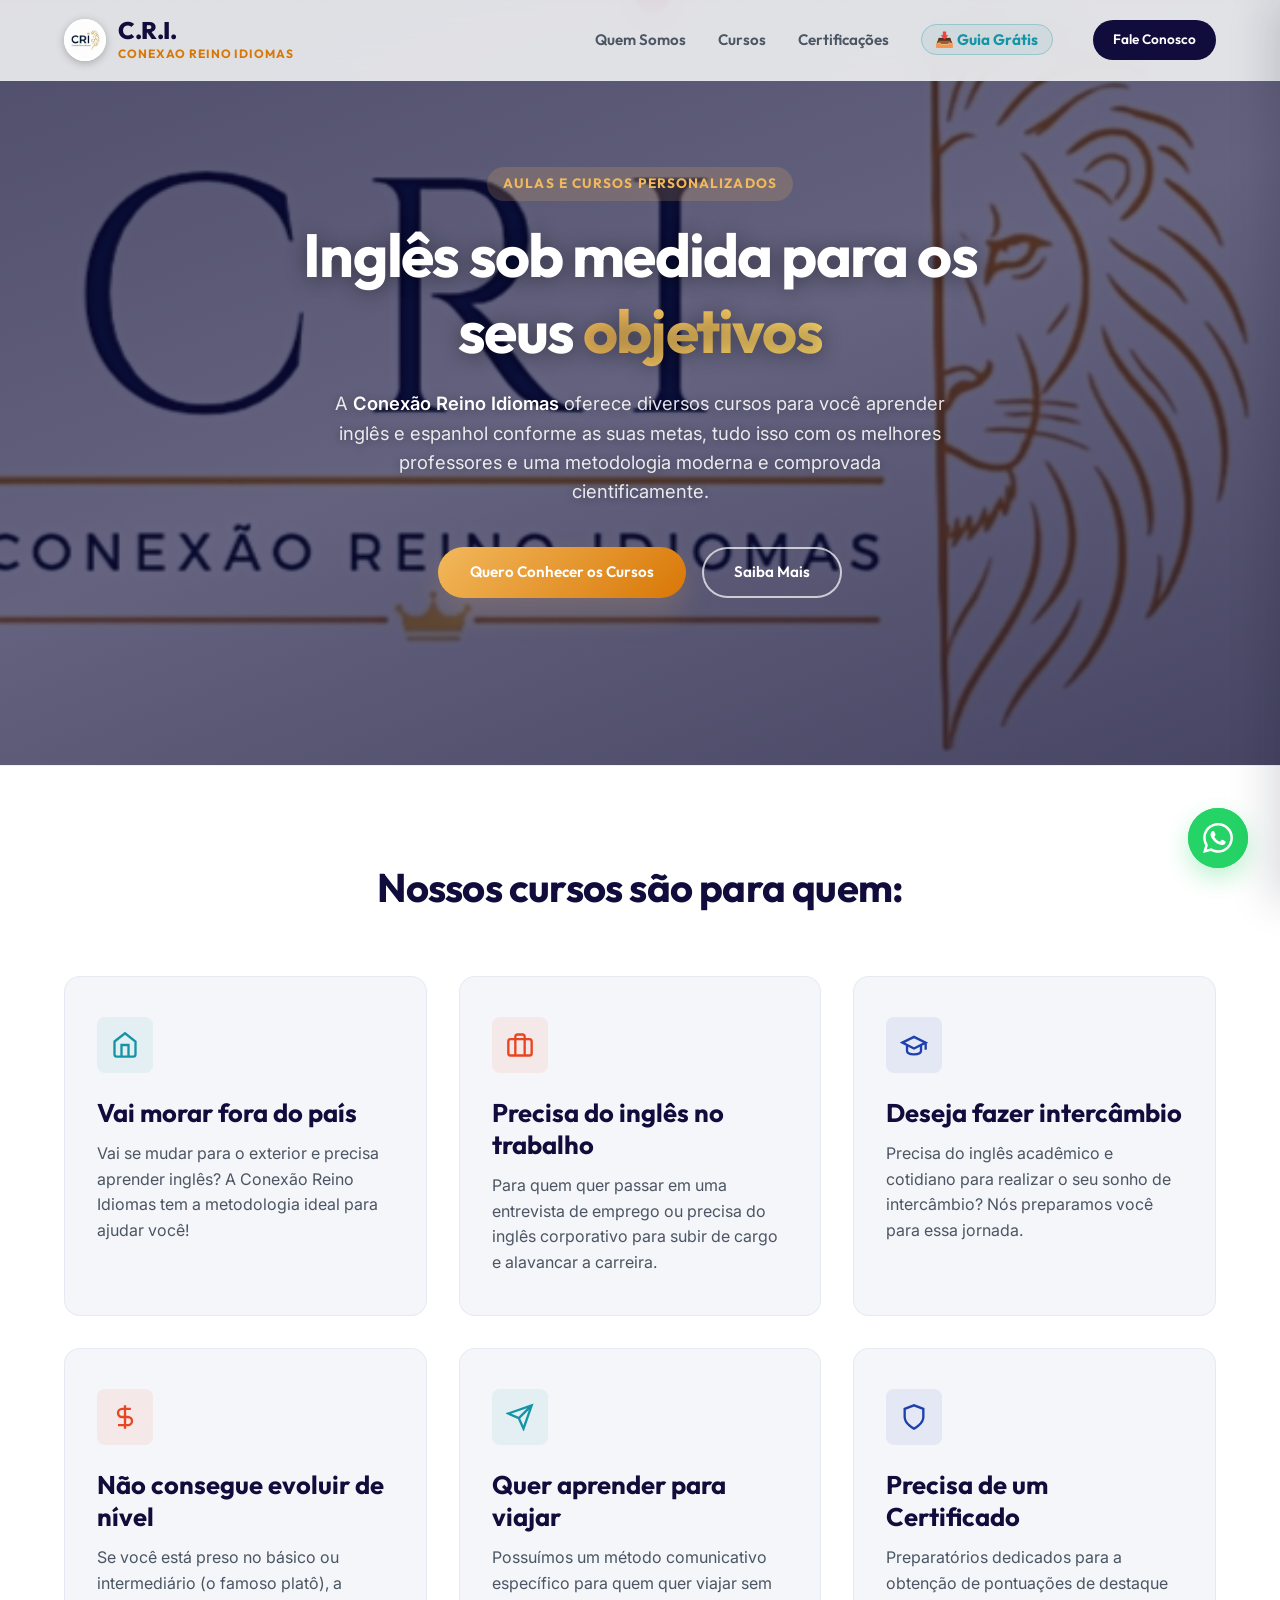
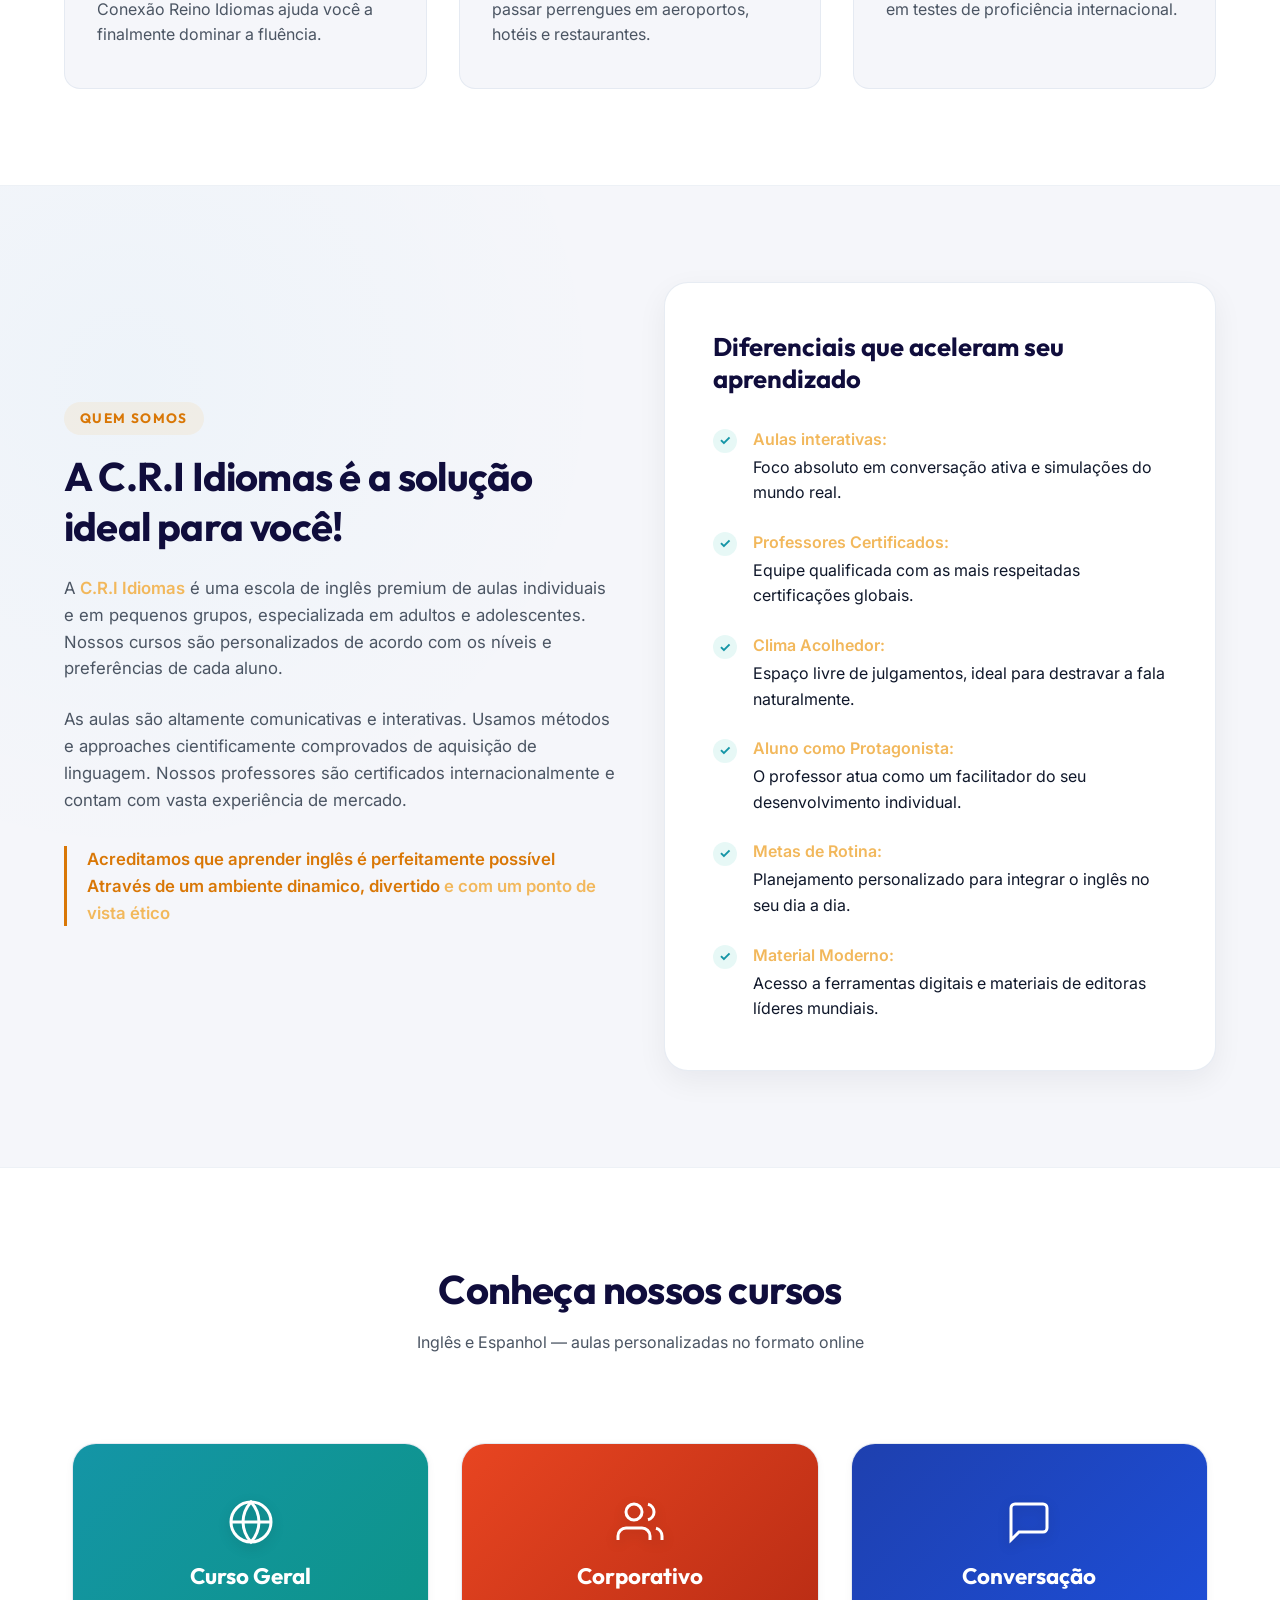
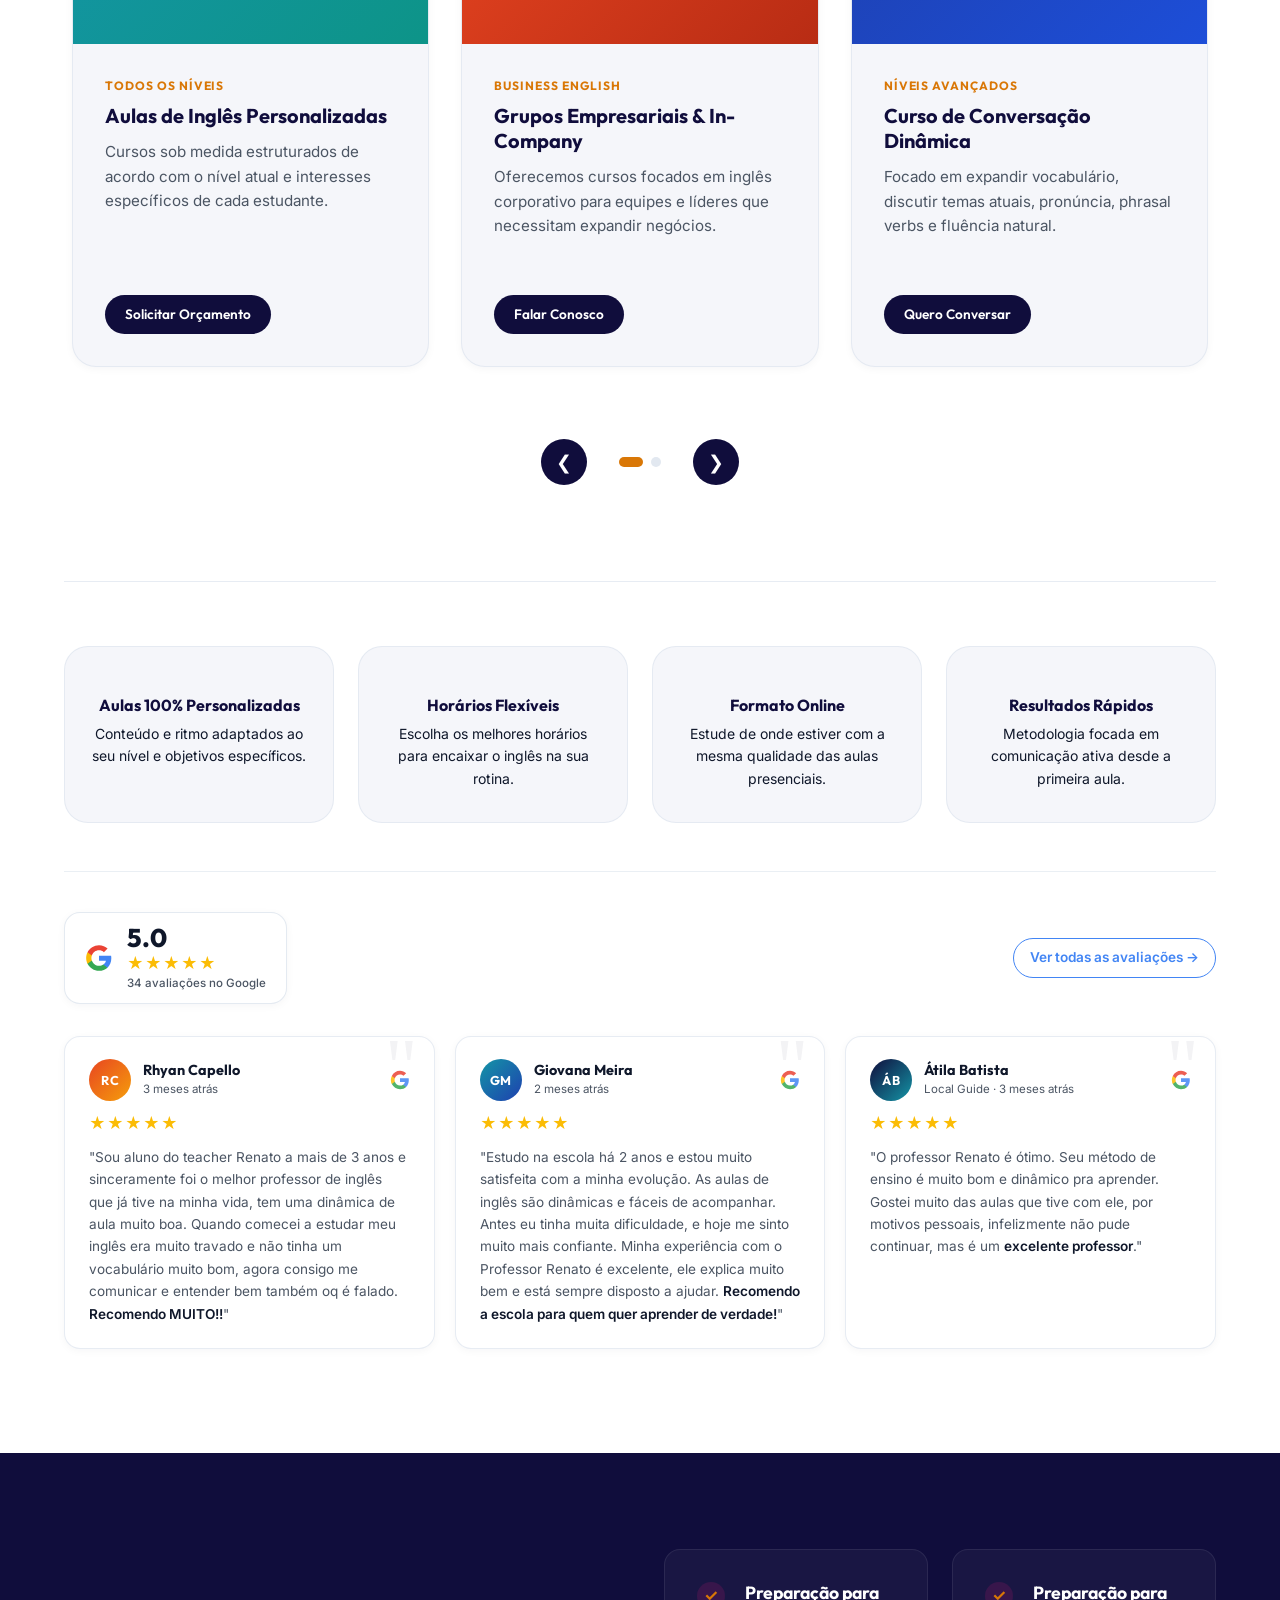
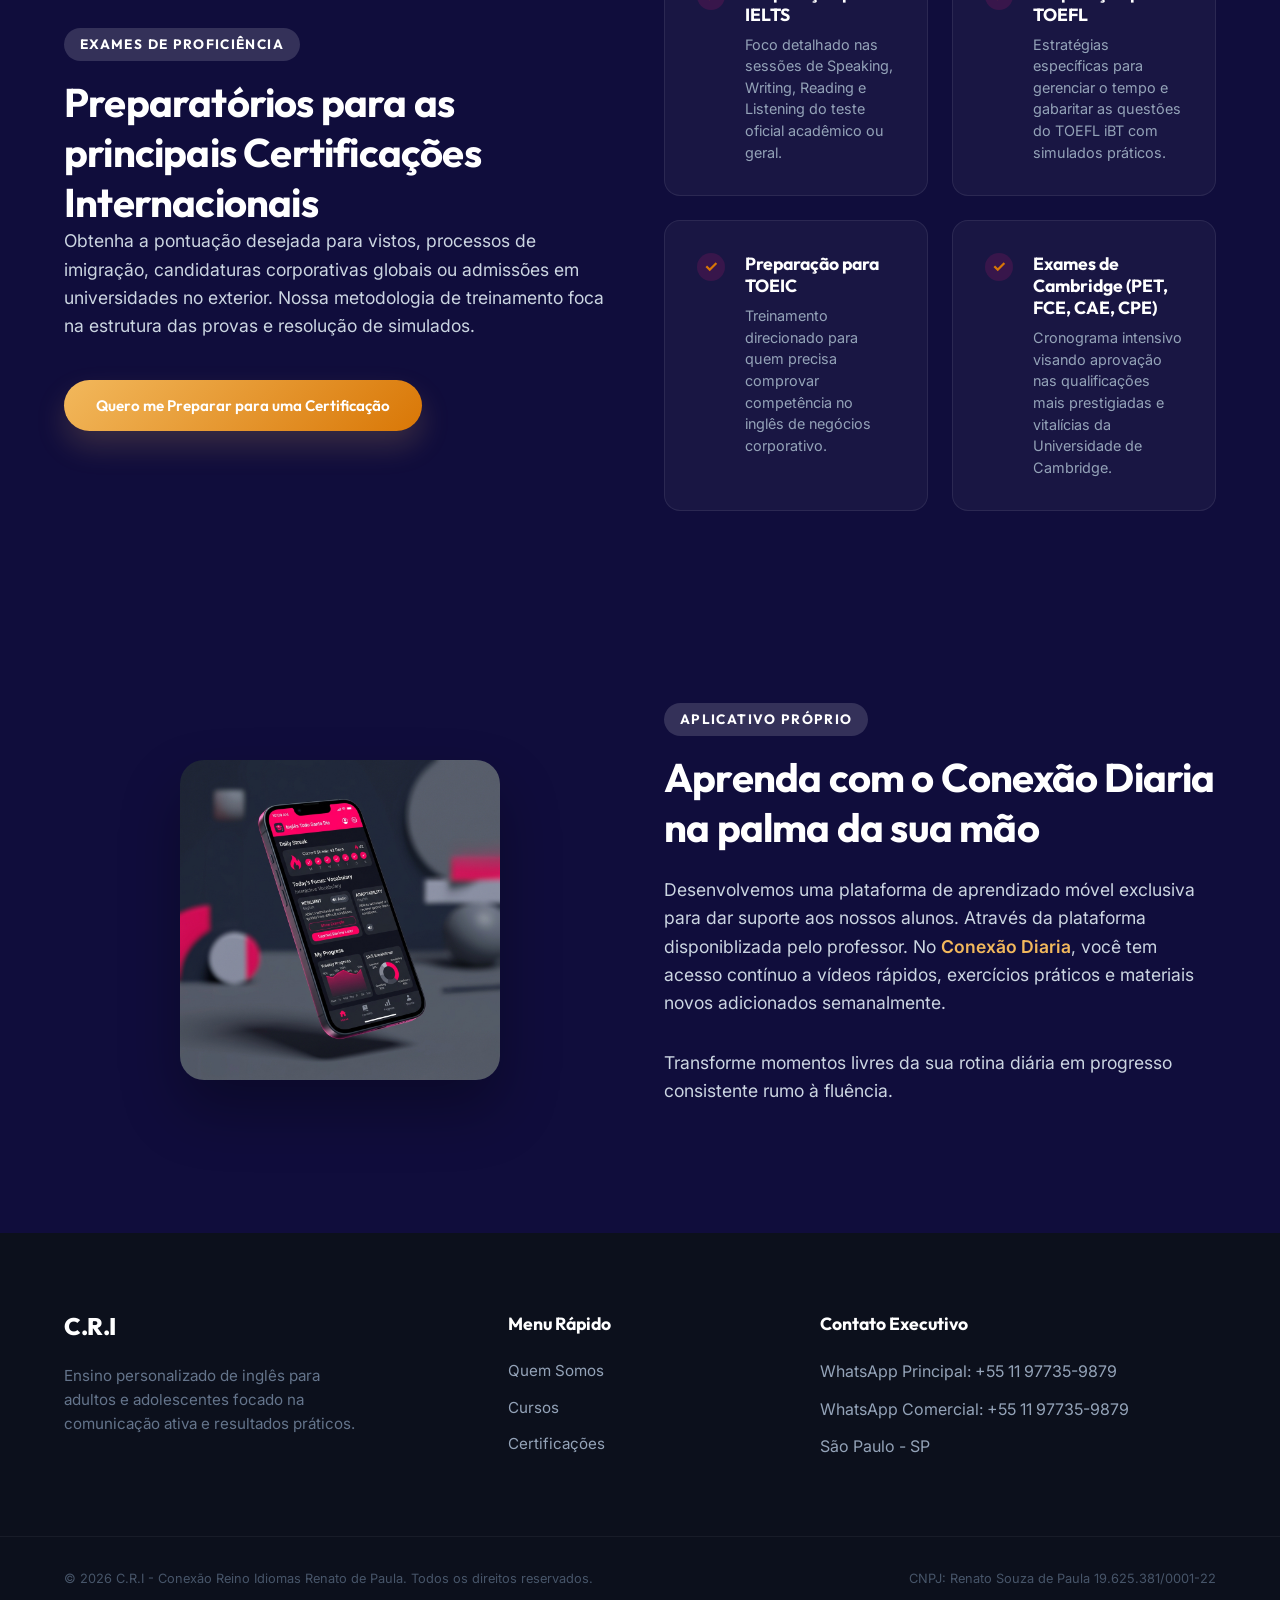
<file: index.html>
<!DOCTYPE html>
<html lang="pt-BR">

<head>
    <meta charset="UTF-8">
    <meta name="viewport" content="width=device-width, initial-scale=1.0">
    <meta name="description" content="A Conexão Reino do Idiomas oferece aulas e cursos de inglês online. Metodologia moderna para adultos e adolescentes.">
    <title>C.R.i - Aulas e Cursos de Inglês | Conexão Reino do Idiomas|Renato De Souza Paula </title>

    <!-- Google Fonts -->
    <link rel="preconnect" href="https://fonts.googleapis.com">
    <link rel="preconnect" href="https://fonts.gstatic.com" crossorigin>
    <link
        href="https://fonts.googleapis.com/css2?family=Inter:wght@300;400;500;600;700&family=Outfit:wght@400;500;600;700;800&display=swap"
        rel="stylesheet">

    <!-- Preload LCP Hero Image -->
    <link rel="preload" as="image" href="assets/cri_hero_banner.png">

    <!-- Custom CSS -->
    <link rel="stylesheet" href="styles.css">
</head>

<body>

    <!-- Floating WhatsApp Toggle Button -->
    <a href="https://wa.me/5511977359879?text=Ola,%20vim%20do%20site%20e%20gostaria%20de%20agendar%20o%20meu%20teste%20de%20nivelamento!" 
       class="whatsapp-float" target="_blank" rel="noopener noreferrer" aria-label="Fale conosco no WhatsApp">
        <svg viewBox="0 0 24 24" width="30" height="30" fill="currentColor">
            <path
                d="M17.472 14.382c-.297-.149-1.758-.867-2.03-.967-.273-.099-.471-.148-.67.15-.197.297-.767.966-.94 1.164-.173.199-.347.223-.644.075-.297-.15-1.255-.463-2.39-1.475-.883-.788-1.48-1.761-1.653-2.059-.173-.297-.018-.458.13-.606.134-.133.298-.347.446-.52.149-.174.198-.298.298-.497.099-.198.05-.371-.025-.52-.075-.149-.669-1.612-.916-2.207-.242-.579-.487-.5-.669-.51-.173-.008-.371-.01-.57-.01-.198 0-.52.074-.792.372-.272.297-1.04 1.016-1.04 2.479 0 1.462 1.065 2.875 1.213 3.074.149.198 2.096 3.2 5.077 4.487.709.306 1.262.489 1.694.625.712.227 1.36.195 1.871.118.571-.085 1.758-.719 2.006-1.413.248-.694.248-1.289.173-1.413-.074-.124-.272-.198-.57-.347m-5.421 7.403h-.004a9.87 9.87 0 01-5.031-1.378l-.361-.214-3.741.982.998-3.648-.235-.374a9.86 9.86 0 01-1.51-5.26c.001-5.45 4.436-9.884 9.888-9.884 2.64 0 5.122 1.03 6.988 2.898a9.825 9.825 0 012.893 6.994c-.003 5.45-4.437 9.884-9.885 9.884m8.413-18.297A11.815 11.815 0 0012.05 0C5.495 0 .16 5.335.157 11.892c0 2.096.547 4.142 1.588 5.945L0 24l6.335-1.662c1.746.953 3.71 1.458 5.704 1.459h.005c6.554 0 11.89-5.335 11.893-11.893a11.821 11.821 0 00-3.48-8.413z" />
        </svg>
        <span class="pulse-ring"></span>
    </a>

    <!-- Header / Navbar -->
    <header class="main-header">
        <div class="header-container">
            <a href="#" class="logo" aria-label="Conexão Reino do Inglês Home">
                <span class="logo-svg" style="display:flex; align-items:center; justify-content:center; width: 42px; height: 42px; border-radius: 50%; background-color: #ffffff; overflow: hidden; flex-shrink: 0; box-shadow: 0 2px 8px rgba(0,0,0,0.25);">
                    <img src="WhatsApp Image 2026-09-21 at 14.26.52.jpeg" alt="C.R.I - Conexão Reino Idiomas" style="width: 100%; height: 100%; object-fit: cover; display: block;">
                </span>
                <div class="logo-text">
                    <span class="logo-brand">C.R.I.</span>
                    <span class="logo-sub">Conexao Reino Idiomas</span>
                </div>
            </a>

            <!-- Desktop Navigation -->
            <nav class="desktop-nav">
                <ul class="nav-links">
                    <li><a href="#quemsomos">Quem Somos</a></li>
                    <li><a href="#cursos">Cursos</a></li>

                    <li><a href="#certificacao">Certificações</a></li>
                    <li><a href="guia-gratis.html" class="nav-free-guide">📥 Guia Grátis</a></li>
                </ul>
                <a href="https://api.whatsapp.com/send?phone=5511977359879&text=Olá! Vim do site e gostaria de mais informações."
                    class="btn btn-primary btn-sm" target="_blank" rel="noopener noreferrer">Fale Conosco</a>
            </nav>

            <!-- Burger Menu Trigger -->
            <button class="burger-menu" aria-label="Abrir Menu" aria-expanded="false">
                <span></span>
                <span></span>
                <span></span>
            </button>
        </div>
    </header>

    <!-- Mobile Navigation Drawer -->
    <div class="mobile-drawer" id="mobileDrawer">
        <div class="drawer-header">
            <div class="logo">
                <span class="logo-brand">C.R.I.</span>
            </div>
            <button class="drawer-close" aria-label="Fechar Menu">&times;</button>
        </div>
        <nav class="mobile-nav">
            <ul>
                <li><a href="#quemsomos">Quem Somos</a></li>
                <li><a href="#cursos">Cursos</a></li>

                <li><a href="#certificacao">Certificações</a></li>
                <li><a href="guia-gratis.html">📥 Guia Grátis</a></li>
            </ul>
            <div class="drawer-footer">
                <a href="https://api.whatsapp.com/send?phone=5511977359879&text=Olá! Vim do site e gostaria de mais informações."
                    class="btn btn-primary w-full" target="_blank" rel="noopener noreferrer">Fale Conosco</a>
            </div>
        </nav>
    </div>
    <div class="drawer-overlay" id="drawerOverlay"></div>

    <!-- Main Layout Container -->
    <main>

        <!-- Hero Section -->
        <section class="hero-section hero-banner-section" id="hero">
            <div class="hero-banner-bg">
                <img src="WhatsApp Image 2026-08-20 at 11.32.29.jpeg" alt="C.R.I - Conexão Reino Idiomas" class="hero-banner-img">
                <div class="hero-banner-overlay"></div>
            </div>
            <div class="container hero-banner-content scroll-reveal">
                <span class="hero-tag">Aulas e Cursos Personalizados</span>
                <h1>Inglês sob medida para os seus <span>objetivos</span></h1>
                <p>A <strong>Conexão Reino Idiomas</strong> oferece diversos cursos para você aprender inglês e espanhol conforme
                    as suas metas, tudo isso com os melhores professores e uma metodologia moderna e comprovada
                    cientificamente.</p>
                <div class="hero-actions">
                    <a href="#cursos" class="btn btn-accent">Quero Conhecer os Cursos</a>
                    <a href="#quemsomos" class="btn btn-outline">Saiba Mais</a>
                </div>
            </div>
        </section>

        <!-- "Para quem é" (Target Audience) Section -->
        <section class="audience-section" id="para-quem">
            <div class="container">
                <div class="section-title text-center scroll-reveal">
                    <h2>Nossos cursos são para quem:</h2>
                </div>

                <div class="audience-grid">
                    <!-- Card 1 -->
                    <div class="audience-card scroll-reveal">
                        <div class="card-icon icon-cyan">
                            <svg viewBox="0 0 24 24" width="28" height="28" fill="none" stroke="currentColor"
                                stroke-width="2">
                                <path d="M3 9l9-7 9 7v11a2 2 0 01-2 2H5a2 2 0 01-2-2z" />
                                <polyline points="9 22 9 12 15 12 15 22" />
                            </svg>
                        </div>
                        <h3>Vai morar fora do país</h3>
                        <p>Vai se mudar para o exterior e precisa aprender inglês? A Conexão Reino Idiomas tem a metodologia ideal para ajudar você!</p>
                    </div>

                    <!-- Card 2 -->
                    <div class="audience-card scroll-reveal">
                        <div class="card-icon icon-orange">
                            <svg viewBox="0 0 24 24" width="28" height="28" fill="none" stroke="currentColor"
                                stroke-width="2">
                                <rect x="2" y="7" width="20" height="14" rx="2" ry="2" />
                                <path d="M16 21V5a2 2 0 00-2-2h-4a2 2 0 00-2 2v16" />
                            </svg>
                        </div>
                        <h3>Precisa do inglês no trabalho</h3>
                        <p>Para quem quer passar em uma entrevista de emprego ou precisa do inglês corporativo para
                            subir de cargo e alavancar a carreira.</p>
                    </div>

                    <!-- Card 3 -->
                    <div class="audience-card scroll-reveal">
                        <div class="card-icon icon-navy">
                            <svg viewBox="0 0 24 24" width="28" height="28" fill="none" stroke="currentColor"
                                stroke-width="2">
                                <path d="M22 10v6M2 10l10-5 10 5-10 5z" />
                                <path d="M6 12v5c0 2 2.5 3 6 3s6-1 6-3v-5" />
                            </svg>
                        </div>
                        <h3>Deseja fazer intercâmbio</h3>
                        <p>Precisa do inglês acadêmico e cotidiano para realizar o seu sonho de intercâmbio? Nós
                            preparamos você para essa jornada.</p>
                    </div>

                    <!-- Card 4 -->
                    <div class="audience-card scroll-reveal">
                        <div class="card-icon icon-orange">
                            <svg viewBox="0 0 24 24" width="28" height="28" fill="none" stroke="currentColor"
                                stroke-width="2">
                                <path d="M12 2v20M17 5H9.5a3.5 3.5 0 000 7h5a3.5 3.5 0 010 7H6" />
                            </svg>
                        </div>
                        <h3>Não consegue evoluir de nível</h3>
                        <p>Se você está preso no básico ou intermediário (o famoso platô), a Conexão Reino Idiomas ajuda você a finalmente dominar a fluência.</p>
                    </div>

                    <!-- Card 5 -->
                    <div class="audience-card scroll-reveal">
                        <div class="card-icon icon-cyan">
                            <svg viewBox="0 0 24 24" width="28" height="28" fill="none" stroke="currentColor"
                                stroke-width="2">
                                <path d="M22 2L11 13M22 2l-7 20-4-9-9-4z" />
                            </svg>
                        </div>
                        <h3>Quer aprender para viajar</h3>
                        <p>Possuímos um método comunicativo específico para quem quer viajar sem passar perrengues em
                            aeroportos, hotéis e restaurantes.</p>
                    </div>

                    <!-- Card 6 -->
                    <div class="audience-card scroll-reveal">
                        <div class="card-icon icon-navy">
                            <svg viewBox="0 0 24 24" width="28" height="28" fill="none" stroke="currentColor"
                                stroke-width="2">
                                <path d="M12 22s8-4 8-10V5l-8-3-8 3v7c0 6 8 10 8 10z" />
                            </svg>
                        </div>
                        <h3>Precisa de um Certificado</h3>
                        <p>Preparatórios dedicados para a obtenção de pontuações de destaque em testes de proficiência
                            internacional.</p>
                    </div>
                </div>
            </div>
        </section>

        <!-- "Quem Somos" (About Us) Section -->
        <section class="about-section" id="quemsomos">
            <div class="container grid-2">
                <div class="about-content scroll-reveal">
                    <span class="section-tag">Quem Somos</span>
                    <h2>A C.R.I Idiomas é a solução ideal para você!</h2>
                    <p>A <strong>C.R.I Idiomas</strong> é uma escola de inglês premium de aulas individuais e em
                        pequenos grupos, especializada em adultos e adolescentes. Nossos cursos são personalizados de
                        acordo com os níveis e preferências de cada aluno.</p>
                    <p>As aulas são altamente comunicativas e interativas. Usamos métodos e approaches cientificamente
                        comprovados de aquisição de linguagem. Nossos professores são certificados internacionalmente e
                        contam com vasta experiência de mercado.</p>
                    <p class="highlight-text">Acreditamos que aprender inglês é perfeitamente possível Através de um
                        ambiente dinamico, divertido <strong>e com um ponto de vista ético</strong></p>
                </div>

                <div class="about-highlights scroll-reveal">
                    <h3>Diferenciais que aceleram seu aprendizado</h3>
                    <ul class="highlight-list">
                        <li>
                            <span class="bullet-icon">✓</span>
                            <div>
                                <strong>Aulas interativas:</strong> Foco absoluto em conversação ativa e simulações do
                                mundo real.
                            </div>
                        </li>
                        <li>
                            <span class="bullet-icon">✓</span>
                            <div>
                                <strong>Professores Certificados:</strong> Equipe qualificada com as mais respeitadas
                                certificações globais.
                            </div>
                        </li>
                        <li>
                            <span class="bullet-icon">✓</span>
                            <div>
                                <strong>Clima Acolhedor:</strong> Espaço livre de julgamentos, ideal para destravar a
                                fala naturalmente.
                            </div>
                        </li>
                        <li>
                            <span class="bullet-icon">✓</span>
                            <div>
                                <strong>Aluno como Protagonista:</strong> O professor atua como um facilitador do seu
                                desenvolvimento individual.
                            </div>
                        </li>
                        <li>
                            <span class="bullet-icon">✓</span>
                            <div>
                                <strong>Metas de Rotina:</strong> Planejamento personalizado para integrar o inglês no
                                seu dia a dia.
                            </div>
                        </li>
                        <li>
                            <span class="bullet-icon">✓</span>
                            <div>
                                <strong>Material Moderno:</strong> Acesso a ferramentas digitais e materiais de editoras
                                líderes mundiais.
                            </div>
                        </li>
                    </ul>
                </div>
            </div>
        </section>

        <!-- "Cursos" (Courses) Section -->
        <section class="courses-section" id="cursos">
            <div class="container">
                <div class="section-title text-center scroll-reveal">
                    <h2>Conheça nossos cursos</h2>
                    <p>Inglês e Espanhol — aulas personalizadas no formato online</p>
                </div>

                <!-- Custom Slider / Carousel -->
                <div class="slider-wrapper scroll-reveal">
                    <div class="slider-container" id="courseSlider">

                        <!-- Slide 1 -->
                        <div class="slide-card">
                            <div class="slide-image-placeholder color-teal">
                                <svg viewBox="0 0 24 24" width="48" height="48" fill="none" stroke="currentColor"
                                    stroke-width="1.5">
                                    <path
                                        d="M12 22c5.523 0 10-4.477 10-10S17.523 2 12 2 2 6.477 2 12s4.477 10 10 10z" />
                                    <path
                                        d="M2 12h20M12 2a15.3 15.3 0 014 10 15.3 15.3 0 01-4 10 15.3 15.3 0 01-4-10 15.3 15.3 0 014-10z" />
                                </svg>
                                <h3>Curso Geral</h3>
                            </div>
                            <div class="slide-content">
                                <span class="slide-tag">Todos os Níveis</span>
                                <h4>Aulas de Inglês Personalizadas</h4>
                                <p>Cursos sob medida estruturados de acordo com o nível atual e interesses específicos
                                    de cada estudante.</p>
                                <a href="https://api.whatsapp.com/send?phone=5511977359879&text=Olá! Estou interessado em fazer um curso de inglês personalizado."
                                    class="btn btn-primary btn-sm" target="_blank" rel="noopener noreferrer">Solicitar
                                    Orçamento</a>
                            </div>
                        </div>

                        <!-- Slide 2 -->
                        <div class="slide-card">
                            <div class="slide-image-placeholder color-orange">
                                <svg viewBox="0 0 24 24" width="48" height="48" fill="none" stroke="currentColor"
                                    stroke-width="1.5">
                                    <path d="M17 21v-2a4 4 0 00-4-4H5a4 4 0 00-4 4v2" />
                                    <circle cx="9" cy="7" r="4" />
                                    <path d="M23 21v-2a4 4 0 00-3-3.87M16 3.13a4 4 0 010 7.75" />
                                </svg>
                                <h3>Corporativo</h3>
                            </div>
                            <div class="slide-content">
                                <span class="slide-tag">Business English</span>
                                <h4>Grupos Empresariais & In-Company</h4>
                                <p>Oferecemos cursos focados em inglês corporativo para equipes e líderes que necessitam
                                    expandir negócios.</p>
                                <a href="https://api.whatsapp.com/send?phone=5511977359879&text=Olá! Estou interessado no curso de inglês para grupos empresariais."
                                    class="btn btn-primary btn-sm" target="_blank" rel="noopener noreferrer">Falar
                                    Conosco</a>
                            </div>
                        </div>

                        <!-- Slide 3 -->
                        <div class="slide-card">
                            <div class="slide-image-placeholder color-navy">
                                <svg viewBox="0 0 24 24" width="48" height="48" fill="none" stroke="currentColor"
                                    stroke-width="1.5">
                                    <path d="M21 15a2 2 0 0 1-2 2H7l-4 4V5a2 2 0 0 1 2-2h14a2 2 0 0 1 2 2z" />
                                </svg>
                                <h3>Conversação</h3>
                            </div>
                            <div class="slide-content">
                                <span class="slide-tag">Níveis Avançados</span>
                                <h4>Curso de Conversação Dinâmica</h4>
                                <p>Focado em expandir vocabulário, discutir temas atuais, pronúncia, phrasal verbs e
                                    fluência natural.</p>
                                <a href="https://api.whatsapp.com/send?phone=5511977359879&text=Olá! Estou interessado no curso de conversação avançada."
                                    class="btn btn-primary btn-sm" target="_blank" rel="noopener noreferrer">Quero
                                    Conversar</a>
                            </div>
                        </div>

                        <!-- Slide 4 -->
                        <div class="slide-card">
                            <div class="slide-image-placeholder" style="background: linear-gradient(135deg, #c0392b 0%, #8e44ad 100%);">
                                <svg viewBox="0 0 24 24" width="48" height="48" fill="none" stroke="currentColor"
                                    stroke-width="1.5">
                                    <path d="M17 21v-2a4 4 0 00-4-4H5a4 4 0 00-4 4v2" />
                                    <circle cx="9" cy="7" r="4" />
                                    <path d="M23 21v-2a4 4 0 00-3-3.87M16 3.13a4 4 0 010 7.75" />
                                </svg>
                                <h3>Espanhol em Grupo</h3>
                            </div>
                            <div class="slide-content">
                                <span class="slide-tag" style="background: rgba(142,68,173,0.12); color: #8e44ad;">Turmas Reduzidas</span>
                                <h4>Espanhol em Grupo</h4>
                                <p>Aprenda espanhol em turmas reduzidas com até 4 alunos. Mais interação, mais prática e muito mais economia — sem abrir mão da qualidade.</p>
                                <a href="https://api.whatsapp.com/send?phone=5511977359879&text=Olá! Estou interessado no curso de espanhol em grupo."
                                    class="btn btn-primary btn-sm" target="_blank" rel="noopener noreferrer">Ver Turmas</a>
                            </div>
                        </div>

                        <!-- Slide 5 -->
                        <div class="slide-card">
                            <div class="slide-image-placeholder" style="background: linear-gradient(135deg, #c0392b 0%, #e74c3c 50%, #f39c12 100%);">
                                <svg viewBox="0 0 24 24" width="48" height="48" fill="none" stroke="currentColor"
                                    stroke-width="1.5">
                                    <path d="M3 5h12M9 3v2m1.048 9.5A18.022 18.022 0 016.412 9m6.088 9h7M11 21l5-10 5 10M12.751 5C11.783 10.77 8.07 15.61 3 18.129" />
                                </svg>
                                <h3>Espanhol Geral</h3>
                            </div>
                            <div class="slide-content">
                                <span class="slide-tag" style="background: rgba(231,76,60,0.12); color: #c0392b;">Todos os Níveis</span>
                                <h4>Aulas de Espanhol Personalizadas</h4>
                                <p>Do básico ao avançado, aprenda espanhol com metodologia comunicativa e professores certificados, no seu ritmo.</p>
                                <a href="https://api.whatsapp.com/send?phone=5511977359879&text=Olá! Estou interessado em fazer um curso de espanhol personalizado."
                                    class="btn btn-primary btn-sm" target="_blank" rel="noopener noreferrer">Solicitar Orçamento</a>
                            </div>
                        </div>

                        <!-- Slide 6 -->
                        <div class="slide-card">
                            <div class="slide-image-placeholder" style="background: linear-gradient(135deg, #8e44ad 0%, #c0392b 100%);">
                                <svg viewBox="0 0 24 24" width="48" height="48" fill="none" stroke="currentColor"
                                    stroke-width="1.5">
                                    <path d="M21 10c0 7-9 13-9 13s-9-6-9-13a9 9 0 0118 0z" />
                                    <circle cx="12" cy="10" r="3" />
                                </svg>
                                <h3>Espanhol para Viagens</h3>
                            </div>
                            <div class="slide-content">
                                <span class="slide-tag" style="background: rgba(142,68,173,0.12); color: #8e44ad;">Iniciante & Intermediário</span>
                                <h4>Espanhol para Viagens e Negócios</h4>
                                <p>Aprenda o espanhol prático para se virar em países hispânicos — hotéis, restaurantes, reuniões e conversas do dia a dia.</p>
                                <a href="https://api.whatsapp.com/send?phone=5511977359879&text=Olá! Estou interessado no curso de espanhol para viagens e negócios."
                                    class="btn btn-primary btn-sm" target="_blank" rel="noopener noreferrer">Quero Aprender</a>
                            </div>
                        </div>

                    </div>

                    <!-- Slider Controls -->
                    <div class="slider-controls">
                        <button class="slider-arrow prev" id="sliderPrev" aria-label="Slide anterior">&#10094;</button>
                        <div class="slider-dots" id="sliderDots"></div>
                        <button class="slider-arrow next" id="sliderNext" aria-label="Próximo slide">&#10095;</button>
                    </div>
                </div>

                <!-- Vantagens Sub-section -->
                <div class="courses-perks scroll-reveal">
                    <div class="perks-grid">
                        <div class="perk-item">
                            <div class="perk-icon"></div>
                            <h4>Aulas 100% Personalizadas</h4>
                            <p>Conteúdo e ritmo adaptados ao seu nível e objetivos específicos.</p>
                        </div>
                        <div class="perk-item">
                            <div class="perk-icon"></div>
                            <h4>Horários Flexíveis</h4>
                            <p>Escolha os melhores horários para encaixar o inglês na sua rotina.</p>
                        </div>
                        <div class="perk-item">
                            <div class="perk-icon"></div>
                            <h4>Formato Online</h4>
                            <p>Estude de onde estiver com a mesma qualidade das aulas presenciais.</p>
                        </div>
                        <div class="perk-item">
                            <div class="perk-icon"></div>
                            <h4>Resultados Rápidos</h4>
                            <p>Metodologia focada em comunicação ativa desde a primeira aula.</p>
                        </div>
                    </div>
                </div>

                <!-- Google Reviews Section -->
                <div class="google-reviews-section scroll-reveal">
                    <div class="google-reviews-header">
                        <div class="google-reviews-badge">
                            <svg class="google-icon" viewBox="0 0 24 24" width="28" height="28" xmlns="http://www.w3.org/2000/svg">
                                <path d="M22.56 12.25c0-.78-.07-1.53-.2-2.25H12v4.26h5.92c-.26 1.37-1.04 2.53-2.21 3.31v2.77h3.57c2.08-1.92 3.28-4.74 3.28-8.09z" fill="#4285F4"/>
                                <path d="M12 23c2.97 0 5.46-.98 7.28-2.66l-3.57-2.77c-.98.66-2.23 1.06-3.71 1.06-2.86 0-5.29-1.93-6.16-4.53H2.18v2.84C3.99 20.53 7.7 23 12 23z" fill="#34A853"/>
                                <path d="M5.84 14.09c-.22-.66-.35-1.36-.35-2.09s.13-1.43.35-2.09V7.07H2.18C1.43 8.55 1 10.22 1 12s.43 3.45 1.18 4.93l3.66-2.84z" fill="#FBBC05"/>
                                <path d="M12 5.38c1.62 0 3.06.56 4.21 1.64l3.15-3.15C17.45 2.09 14.97 1 12 1 7.7 1 3.99 3.47 2.18 7.07l3.66 2.84c.87-2.6 3.3-4.53 6.16-4.53z" fill="#EA4335"/>
                            </svg>
                            <div class="google-reviews-score">
                                <span class="score-number">5.0</span>
                                <div class="score-stars">★★★★★</div>
                                <span class="score-count">34 avaliações no Google</span>
                            </div>
                        </div>
                        <a href="https://www.google.com/search?q=conex%C3%A3o+reino+idiomas" target="_blank" rel="noopener noreferrer" class="google-reviews-link">
                            Ver todas as avaliações →
                        </a>
                    </div>

                    <div class="google-reviews-grid">

                        <!-- Review 1 -->
                        <div class="google-review-card">
                            <div class="review-card-header">
                                <div class="reviewer-avatar" style="background: linear-gradient(135deg, #e84521, #f59e0b);">RC</div>
                                <div class="reviewer-info">
                                    <span class="reviewer-name">Rhyan Capello</span>
                                    <span class="reviewer-meta">3 meses atrás</span>
                                </div>
                                <svg class="google-g-icon" viewBox="0 0 24 24" width="20" height="20" xmlns="http://www.w3.org/2000/svg">
                                    <path d="M22.56 12.25c0-.78-.07-1.53-.2-2.25H12v4.26h5.92c-.26 1.37-1.04 2.53-2.21 3.31v2.77h3.57c2.08-1.92 3.28-4.74 3.28-8.09z" fill="#4285F4"/>
                                    <path d="M12 23c2.97 0 5.46-.98 7.28-2.66l-3.57-2.77c-.98.66-2.23 1.06-3.71 1.06-2.86 0-5.29-1.93-6.16-4.53H2.18v2.84C3.99 20.53 7.7 23 12 23z" fill="#34A853"/>
                                    <path d="M5.84 14.09c-.22-.66-.35-1.36-.35-2.09s.13-1.43.35-2.09V7.07H2.18C1.43 8.55 1 10.22 1 12s.43 3.45 1.18 4.93l3.66-2.84z" fill="#FBBC05"/>
                                    <path d="M12 5.38c1.62 0 3.06.56 4.21 1.64l3.15-3.15C17.45 2.09 14.97 1 12 1 7.7 1 3.99 3.47 2.18 7.07l3.66 2.84c.87-2.6 3.3-4.53 6.16-4.53z" fill="#EA4335"/>
                                </svg>
                            </div>
                            <div class="review-stars">★★★★★</div>
                            <p class="review-text">
                                "Sou aluno do teacher Renato a mais de 3 anos e sinceramente foi o melhor professor de inglês que já tive na minha vida, tem uma dinâmica de aula muito boa. Quando comecei a estudar meu inglês era muito travado e não tinha um vocabulário muito bom, agora consigo me comunicar e entender bem também oq é falado. <strong>Recomendo MUITO!!</strong>"
                            </p>
                        </div>

                        <!-- Review 2 -->
                        <div class="google-review-card">
                            <div class="review-card-header">
                                <div class="reviewer-avatar" style="background: linear-gradient(135deg, #1495a6, #1e40af);">GM</div>
                                <div class="reviewer-info">
                                    <span class="reviewer-name">Giovana Meira</span>
                                    <span class="reviewer-meta">2 meses atrás</span>
                                </div>
                                <svg class="google-g-icon" viewBox="0 0 24 24" width="20" height="20" xmlns="http://www.w3.org/2000/svg">
                                    <path d="M22.56 12.25c0-.78-.07-1.53-.2-2.25H12v4.26h5.92c-.26 1.37-1.04 2.53-2.21 3.31v2.77h3.57c2.08-1.92 3.28-4.74 3.28-8.09z" fill="#4285F4"/>
                                    <path d="M12 23c2.97 0 5.46-.98 7.28-2.66l-3.57-2.77c-.98.66-2.23 1.06-3.71 1.06-2.86 0-5.29-1.93-6.16-4.53H2.18v2.84C3.99 20.53 7.7 23 12 23z" fill="#34A853"/>
                                    <path d="M5.84 14.09c-.22-.66-.35-1.36-.35-2.09s.13-1.43.35-2.09V7.07H2.18C1.43 8.55 1 10.22 1 12s.43 3.45 1.18 4.93l3.66-2.84z" fill="#FBBC05"/>
                                    <path d="M12 5.38c1.62 0 3.06.56 4.21 1.64l3.15-3.15C17.45 2.09 14.97 1 12 1 7.7 1 3.99 3.47 2.18 7.07l3.66 2.84c.87-2.6 3.3-4.53 6.16-4.53z" fill="#EA4335"/>
                                </svg>
                            </div>
                            <div class="review-stars">★★★★★</div>
                            <p class="review-text">
                                "Estudo na escola há 2 anos e estou muito satisfeita com a minha evolução. As aulas de inglês são dinâmicas e fáceis de acompanhar. Antes eu tinha muita dificuldade, e hoje me sinto muito mais confiante. Minha experiência com o Professor Renato é excelente, ele explica muito bem e está sempre disposto a ajudar. <strong>Recomendo a escola para quem quer aprender de verdade!</strong>"
                            </p>
                        </div>

                        <!-- Review 3 -->
                        <div class="google-review-card">
                            <div class="review-card-header">
                                <div class="reviewer-avatar" style="background: linear-gradient(135deg, #100d3c, #1495a6);">ÁB</div>
                                <div class="reviewer-info">
                                    <span class="reviewer-name">Átila Batista</span>
                                    <span class="reviewer-meta">Local Guide · 3 meses atrás</span>
                                </div>
                                <svg class="google-g-icon" viewBox="0 0 24 24" width="20" height="20" xmlns="http://www.w3.org/2000/svg">
                                    <path d="M22.56 12.25c0-.78-.07-1.53-.2-2.25H12v4.26h5.92c-.26 1.37-1.04 2.53-2.21 3.31v2.77h3.57c2.08-1.92 3.28-4.74 3.28-8.09z" fill="#4285F4"/>
                                    <path d="M12 23c2.97 0 5.46-.98 7.28-2.66l-3.57-2.77c-.98.66-2.23 1.06-3.71 1.06-2.86 0-5.29-1.93-6.16-4.53H2.18v2.84C3.99 20.53 7.7 23 12 23z" fill="#34A853"/>
                                    <path d="M5.84 14.09c-.22-.66-.35-1.36-.35-2.09s.13-1.43.35-2.09V7.07H2.18C1.43 8.55 1 10.22 1 12s.43 3.45 1.18 4.93l3.66-2.84z" fill="#FBBC05"/>
                                    <path d="M12 5.38c1.62 0 3.06.56 4.21 1.64l3.15-3.15C17.45 2.09 14.97 1 12 1 7.7 1 3.99 3.47 2.18 7.07l3.66 2.84c.87-2.6 3.3-4.53 6.16-4.53z" fill="#EA4335"/>
                                </svg>
                            </div>
                            <div class="review-stars">★★★★★</div>
                            <p class="review-text">
                                "O professor Renato é ótimo. Seu método de ensino é muito bom e dinâmico pra aprender. Gostei muito das aulas que tive com ele, por motivos pessoais, infelizmente não pude continuar, mas é um <strong>excelente professor</strong>."
                            </p>
                        </div>

                    </div>
                </div>
                <!-- End Google Reviews Section -->

            </div>
        </section>

        <!-- "Certificações" (Prep Courses) Section -->
        <section class="certifications-section" id="certificacao">
            <div class="container">
                <div class="certifications-card-wrapper grid-2">
                    <div class="certifications-text scroll-reveal">
                        <span class="section-tag tag-light">Exames de Proficiência</span>
                        <h2>Preparatórios para as principais Certificações Internacionais</h2>
                        <p>Obtenha a pontuação desejada para vistos, processos de imigração, candidaturas corporativas
                            globais ou admissões em universidades no exterior. Nossa metodologia de treinamento foca na
                            estrutura das provas e resolução de simulados.</p>
                        <a href="https://wa.me/5511977359879?text=Olá! Gostaria de me preparar para um certificado internacional."
                            class="btn btn-accent" target="_blank" rel="noopener noreferrer">Quero me Preparar para uma
                            Certificação</a>
                    </div>

                    <div class="certifications-grid scroll-reveal">
                        <div class="cert-item">
                            <div class="cert-check">✓</div>
                            <div>
                                <h4>Preparação para IELTS</h4>
                                <p>Foco detalhado nas sessões de Speaking, Writing, Reading e Listening do teste oficial
                                    acadêmico ou geral.</p>
                            </div>
                        </div>
                        <div class="cert-item">
                            <div class="cert-check">✓</div>
                            <div>
                                <h4>Preparação para TOEFL</h4>
                                <p>Estratégias específicas para gerenciar o tempo e gabaritar as questões do TOEFL iBT
                                    com simulados práticos.</p>
                            </div>
                        </div>
                        <div class="cert-item">
                            <div class="cert-check">✓</div>
                            <div>
                                <h4>Preparação para TOEIC</h4>
                                <p>Treinamento direcionado para quem precisa comprovar competência no inglês de negócios
                                    corporativo.</p>
                            </div>
                        </div>
                        <div class="cert-item">
                            <div class="cert-check">✓</div>
                            <div>
                                <h4>Exames de Cambridge (PET, FCE, CAE, CPE)</h4>
                                <p>Cronograma intensivo visando aprovação nas qualificações mais prestigiadas e
                                    vitalícias da Universidade de Cambridge.</p>
                            </div>
                        </div>
                    </div>
                </div>
            </div>
        </section>


        <!-- App Section -->
        <section class="app-section" id="app">
            <div class="container grid-2">
                <div class="app-image scroll-reveal">
                    <img src="assets/app_mockup.png" alt="Aplicativo Inglês Notion rodando em um smartphone moderno"
                        class="app-mockup-img" loading="lazy">
                </div>

                <div class="app-content scroll-reveal">
                    <span class="section-tag tag-light">Aplicativo Próprio</span>
                    <h2>Aprenda com o Conexão Diaria na palma da sua mão</h2>
                    <p>Desenvolvemos uma plataforma de aprendizado móvel exclusiva para dar suporte aos nossos alunos. Através da plataforma disponiblizada pelo professor. No <strong>Conexão Diaria</strong>, você tem acesso contínuo a vídeos rápidos, exercícios práticos e materiais novos adicionados semanalmente.</p>
                    <p>Transforme momentos livres da sua rotina diária em progresso consistente rumo à fluência.</p>
                    

                            </span>
                        </a>
                    </div>
                </div>
            </div>
        </section>

    </main>

    <!-- Footer -->
    <footer class="main-footer">
        <div class="container footer-grid">
            <div class="footer-brand">
                <div class="logo">
                    <span class="logo-brand">C.R.I</span>
                </div>
                <p>Ensino personalizado de inglês para adultos e adolescentes focado na comunicação ativa e resultados
                    práticos.</p>
            </div>

            <div class="footer-links">
                <h4>Menu Rápido</h4>
                <ul>
                    <li><a href="#quemsomos">Quem Somos</a></li>
                    <li><a href="#cursos">Cursos</a></li>
                    <li><a href="#certificacao">Certificações</a></li>
                </ul>
            </div>

            <div class="footer-contact">
                <h4>Contato Executivo</h4>
                <p>WhatsApp Principal: +55 11 97735-9879</p>
                <p>WhatsApp Comercial: +55 11 97735-9879</p>
                <p>São Paulo - SP</p>
            </div>
        </div>

        <div class="footer-bottom">
            <div class="container footer-bottom-flex">
                <p>&copy; 2026 C.R.I - Conexão Reino Idiomas Renato de Paula. Todos os direitos reservados.</p>
                <p>CNPJ: Renato Souza de Paula 19.625.381/0001-22</p>
            </div>
        </div>
    </footer>

    <!-- Custom JavaScript -->
    <script src="script.js" defer></script>
</body>

</html>
</file>
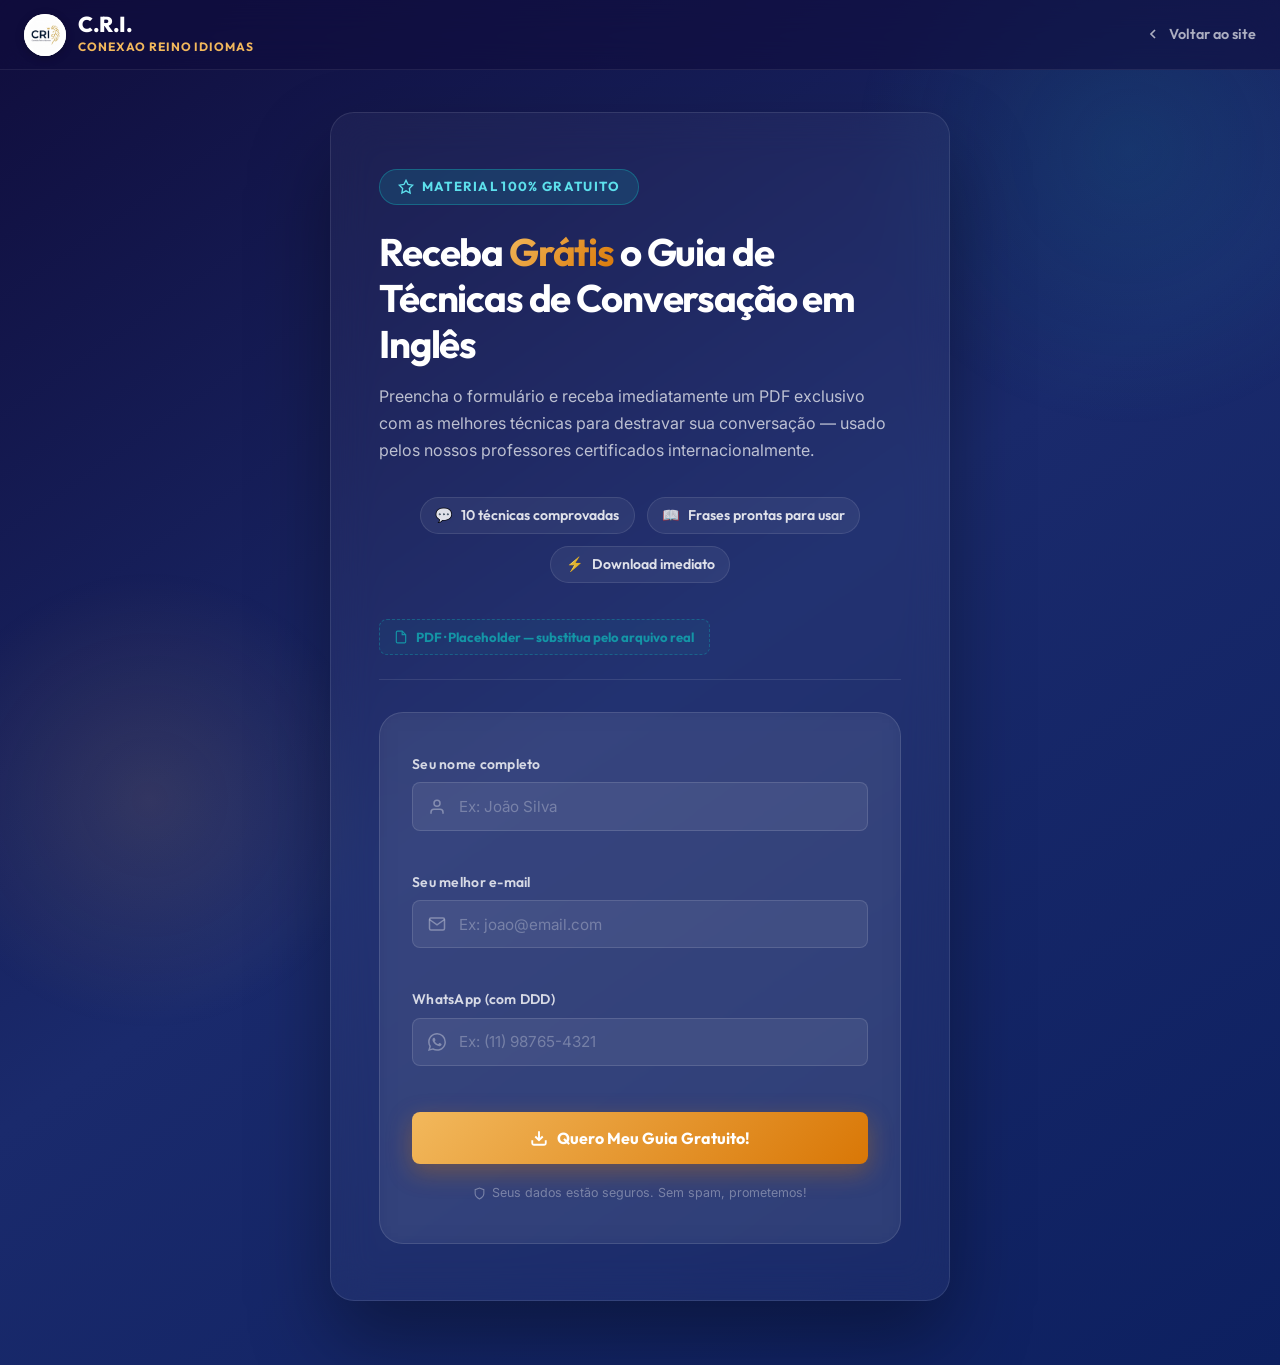
<file: guia-gratis.html>
<!DOCTYPE html>
<html lang="pt-BR">
<head>
    <meta charset="UTF-8">
    <meta name="viewport" content="width=device-width, initial-scale=1.0">
    <meta name="description" content="Receba grátis o Guia de Técnicas de Conversação em Inglês da C.R.I Idiomas. Preencha o formulário e baixe o PDF exclusivo agora.">
    <title>Guia Gratuito de Conversação em Inglês | C.R.I Idiomas</title>

    <!-- Google Fonts -->
    <link rel="preconnect" href="https://fonts.googleapis.com">
    <link rel="preconnect" href="https://fonts.gstatic.com" crossorigin>
    <link href="https://fonts.googleapis.com/css2?family=Inter:wght@300;400;500;600;700&family=Outfit:wght@400;500;600;700;800&display=swap" rel="stylesheet">

    <!-- Shared CSS -->
    <link rel="stylesheet" href="styles.css">

    <style>
        /* ── Page-specific overrides ── */
        body {
            background: linear-gradient(145deg, var(--color-primary) 0%, #1a2a6c 50%, #0d2060 100%);
            min-height: 100vh;
        }

        /* Top bar */
        .guide-topbar {
            position: fixed;
            top: 0; left: 0; width: 100%;
            z-index: 100;
            background: rgba(16, 13, 60, 0.6);
            backdrop-filter: blur(16px);
            -webkit-backdrop-filter: blur(16px);
            border-bottom: 1px solid rgba(255,255,255,0.08);
            padding: 0 1.5rem;
            height: 70px;
            display: flex;
            align-items: center;
            justify-content: space-between;
            max-width: 100%;
        }

        .guide-topbar .logo-brand { color: #fff; font-size: 1.35rem; }
        .guide-topbar .logo-sub   { color: var(--color-secondary); }

        .back-link {
            display: inline-flex;
            align-items: center;
            gap: 0.5rem;
            font-family: var(--font-heading);
            font-size: 0.9rem;
            font-weight: 600;
            color: rgba(255,255,255,0.65);
            transition: var(--transition-smooth);
        }
        .back-link:hover { color: #fff; transform: translateX(-3px); }

        /* ── Main layout ── */
        .guide-page {
            min-height: 100vh;
            padding: 7rem 1.5rem 4rem;
            display: flex;
            align-items: center;
            justify-content: center;
            position: relative;
            overflow: hidden;
        }

        /* Decorative blobs */
        .guide-blob-1 {
            position: fixed; pointer-events: none;
            width: 600px; height: 600px;
            top: -150px; right: -150px;
            border-radius: 50%;
            background: radial-gradient(circle, rgba(20,149,166,0.15) 0%, transparent 65%);
            animation: blob-float 14s ease-in-out infinite;
        }
        .guide-blob-2 {
            position: fixed; pointer-events: none;
            width: 500px; height: 500px;
            bottom: -150px; left: -100px;
            border-radius: 50%;
            background: radial-gradient(circle, rgba(242,184,92,0.12) 0%, transparent 65%);
            animation: blob-float 20s ease-in-out infinite reverse;
        }

        /* ── Card ── */
        .guide-card {
            background: rgba(255,255,255,0.04);
            border: 1px solid rgba(255,255,255,0.1);
            border-radius: var(--radius-lg);
            backdrop-filter: blur(20px);
            -webkit-backdrop-filter: blur(20px);
            padding: 3.5rem 3rem;
            max-width: 620px;
            width: 100%;
            position: relative;
            z-index: 1;
            box-shadow: 0 40px 80px rgba(0,0,0,0.35);
        }

        @media (max-width: 600px) {
            .guide-card { padding: 2.5rem 1.5rem; }
        }

        /* Badge */
        .lead-badge {
            display: inline-flex;
            align-items: center;
            gap: 0.5rem;
            background-color: rgba(20,149,166,0.2);
            border: 1.5px solid rgba(20,149,166,0.5);
            color: #5de0ec;
            font-family: var(--font-heading);
            font-size: 0.82rem;
            font-weight: 700;
            text-transform: uppercase;
            letter-spacing: 0.1em;
            padding: 0.4rem 1.1rem;
            border-radius: var(--radius-full);
            margin-bottom: 1.5rem;
        }

        /* Title */
        .guide-card h1 {
            color: #ffffff;
            font-size: clamp(1.7rem, 4vw, 2.4rem);
            margin-bottom: 1rem;
            line-height: 1.2;
        }

        .lead-highlight {
            background: linear-gradient(135deg, var(--color-secondary) 0%, var(--color-accent) 100%);
            -webkit-background-clip: text;
            background-clip: text;
            -webkit-text-fill-color: transparent;
        }

        .lead-desc {
            color: rgba(255,255,255,0.7);
            font-size: 1rem;
            line-height: 1.7;
            margin-bottom: 2rem;
        }

        /* Benefits */
        .lead-benefits {
            display: flex;
            flex-wrap: wrap;
            gap: 0.75rem;
            margin-bottom: 2.25rem;
        }

        .benefit-item {
            display: flex;
            align-items: center;
            gap: 0.5rem;
            background-color: rgba(255,255,255,0.06);
            border: 1px solid rgba(255,255,255,0.1);
            border-radius: var(--radius-full);
            padding: 0.4rem 0.9rem;
            color: rgba(255,255,255,0.85);
            font-size: 0.88rem;
            font-family: var(--font-heading);
            font-weight: 600;
        }

        /* Divider */
        .form-divider {
            border: none;
            border-top: 1px solid rgba(255,255,255,0.1);
            margin-bottom: 2rem;
        }

        /* Form fields */
        .form-group { margin-bottom: 1.2rem; }

        .form-group label {
            display: block;
            font-family: var(--font-heading);
            font-size: 0.87rem;
            font-weight: 600;
            color: rgba(255,255,255,0.8);
            margin-bottom: 0.45rem;
        }

        .input-wrapper { position: relative; }

        .input-icon {
            position: absolute;
            left: 1rem; top: 50%;
            transform: translateY(-50%);
            color: rgba(255,255,255,0.35);
            pointer-events: none;
            transition: color 0.3s;
        }
        .input-wrapper:focus-within .input-icon { color: var(--color-secondary); }

        .lead-form input {
            width: 100%;
            padding: 0.85rem 1rem 0.85rem 2.9rem;
            background-color: rgba(255,255,255,0.07);
            border: 1.5px solid rgba(255,255,255,0.12);
            border-radius: var(--radius-sm);
            color: #fff;
            font-family: var(--font-body);
            font-size: 0.95rem;
            transition: var(--transition-smooth);
            outline: none;
        }
        .lead-form input::placeholder { color: rgba(255,255,255,0.28); }
        .lead-form input:focus {
            background-color: rgba(255,255,255,0.11);
            border-color: var(--color-secondary);
            box-shadow: 0 0 0 3px rgba(242,184,92,0.15);
        }
        .lead-form input.input-error {
            border-color: #f87171;
            box-shadow: 0 0 0 3px rgba(248,113,113,0.15);
        }

        .field-error {
            display: block;
            color: #fca5a5;
            font-size: 0.8rem;
            margin-top: 0.3rem;
            min-height: 1rem;
            font-family: var(--font-heading);
        }

        /* Submit button */
        .btn-lead {
            width: 100%;
            padding: 1rem 2rem;
            background: linear-gradient(135deg, var(--color-secondary) 0%, var(--color-accent) 100%);
            color: #fff;
            font-size: 1rem;
            font-family: var(--font-heading);
            font-weight: 700;
            border-radius: var(--radius-sm);
            border: none;
            cursor: pointer;
            display: inline-flex;
            align-items: center;
            justify-content: center;
            gap: 0.6rem;
            margin-top: 0.4rem;
            box-shadow: 0 8px 24px rgba(217,119,6,0.35);
            transition: var(--transition-smooth);
        }
        .btn-lead:hover  { transform: translateY(-2px); box-shadow: 0 14px 32px rgba(217,119,6,0.45); }
        .btn-lead:active { transform: translateY(0); }
        .btn-lead:disabled { opacity: 0.7; cursor: not-allowed; transform: none; }

        .btn-label, .btn-loading {
            display: inline-flex;
            align-items: center;
            gap: 0.6rem;
        }

        @keyframes spin { to { transform: rotate(360deg); } }
        .spin { animation: spin 0.9s linear infinite; }

        /* Disclaimer */
        .form-disclaimer {
            display: flex;
            align-items: center;
            justify-content: center;
            gap: 0.4rem;
            font-size: 0.78rem;
            color: rgba(255,255,255,0.35);
            margin-top: 1.2rem;
            text-align: center;
        }

        /* ── Reward modal ── */
        .reward-modal-overlay {
            position: fixed; inset: 0;
            background-color: rgba(5,5,20,0.8);
            backdrop-filter: blur(10px);
            -webkit-backdrop-filter: blur(10px);
            z-index: 2000;
            display: flex;
            align-items: center;
            justify-content: center;
            padding: 1.5rem;
            opacity: 0;
            pointer-events: none;
            transition: opacity 0.4s ease;
        }
        .reward-modal-overlay.active {
            opacity: 1;
            pointer-events: auto;
        }

        .reward-modal {
            background: #ffffff;
            border-radius: var(--radius-lg);
            padding: 3rem 2.5rem;
            max-width: 460px;
            width: 100%;
            text-align: center;
            position: relative;
            overflow: hidden;
            box-shadow: 0 40px 100px rgba(0,0,0,0.4);
            transform: scale(0.88) translateY(24px);
            transition: transform 0.45s cubic-bezier(0.16, 1, 0.3, 1);
        }
        .reward-modal-overlay.active .reward-modal { transform: scale(1) translateY(0); }

        .reward-icon-wrap {
            position: relative;
            display: inline-flex;
            align-items: center;
            justify-content: center;
            margin-bottom: 1.5rem;
        }
        .reward-icon-ring {
            position: absolute;
            width: 84px; height: 84px;
            border-radius: 50%;
            background: rgba(20,149,166,0.1);
            animation: reward-ring 1.4s ease-out forwards;
        }
        @keyframes reward-ring {
            0%   { transform: scale(0.5); opacity: 0; }
            60%  { transform: scale(1.1); opacity: 1; }
            100% { transform: scale(1);   opacity: 1; }
        }
        .reward-check { position: relative; z-index: 1; }
        .check-path {
            stroke-dasharray: 60;
            stroke-dashoffset: 60;
            animation: draw-check 0.6s ease-out 0.35s forwards;
        }
        @keyframes draw-check { to { stroke-dashoffset: 0; } }

        .reward-modal h2 { font-size: 1.55rem; margin-bottom: 0.5rem; }
        .reward-name {
            color: var(--color-teal);
            font-weight: 700;
            font-size: 1.05rem;
            margin-bottom: 0.75rem;
        }
        .reward-modal > p { font-size: 0.96rem; margin-bottom: 2rem; }
        .reward-cta { display: flex; gap: 0.75rem; flex-wrap: wrap; justify-content: center; }
        .reward-cta .btn { flex: 1; min-width: 130px; gap: 0.5rem; }

        /* Confetti */
        .reward-confetti { position: absolute; inset: 0; pointer-events: none; overflow: hidden; }
        .confetti-piece {
            position: absolute;
            width: 8px; height: 8px;
            border-radius: 2px;
            top: -10px;
            animation: confetti-fall linear forwards;
        }
        @keyframes confetti-fall {
            0%   { transform: translateY(0) rotate(0deg);   opacity: 1; }
            100% { transform: translateY(520px) rotate(720deg); opacity: 0; }
        }

        /* ── PDF placeholder badge ── */
        .pdf-placeholder-badge {
            display: inline-flex;
            align-items: center;
            gap: 0.5rem;
            background: rgba(20,149,166,0.08);
            border: 1.5px dashed rgba(20,149,166,0.45);
            border-radius: var(--radius-sm);
            color: var(--color-teal);
            font-family: var(--font-heading);
            font-size: 0.82rem;
            font-weight: 700;
            padding: 0.4rem 0.9rem;
            margin-bottom: 1.5rem;
        }
    </style>
</head>
<body>

    <!-- Top Navigation Bar -->
    <div class="guide-topbar">
        <a href="index.html" class="logo" aria-label="Voltar ao site">
            <span class="logo-svg" style="display:flex; align-items:center; justify-content:center; width: 42px; height: 42px; border-radius: 50%; background-color: #ffffff; overflow: hidden; flex-shrink: 0; box-shadow: 0 2px 8px rgba(0,0,0,0.25);">
                <img src="WhatsApp Image 2026-09-21 at 14.26.52.jpeg" alt="C.R.I - Conexão Reino Idiomas" style="width: 100%; height: 100%; object-fit: cover; display: block;">
            </span>
            <div class="logo-text">
                <span class="logo-brand">C.R.I.</span>
                <span class="logo-sub">Conexao Reino Idiomas</span>
            </div>
        </a>
        <a href="index.html" class="back-link" aria-label="Voltar ao site principal">
            <svg viewBox="0 0 24 24" width="16" height="16" fill="none" stroke="currentColor" stroke-width="2.5">
                <polyline points="15 18 9 12 15 6"/>
            </svg>
            Voltar ao site
        </a>
    </div>

    <!-- Background blobs -->
    <div class="guide-blob-1" aria-hidden="true"></div>
    <div class="guide-blob-2" aria-hidden="true"></div>

    <!-- Main Content -->
    <main class="guide-page">
        <div class="guide-card">

            <!-- Badge -->
            <div class="lead-badge">
                <svg viewBox="0 0 24 24" width="16" height="16" fill="none" stroke="currentColor" stroke-width="2">
                    <path d="M12 2l3.09 6.26L22 9.27l-5 4.87 1.18 6.88L12 17.77l-6.18 3.25L7 14.14 2 9.27l6.91-1.01L12 2z"/>
                </svg>
                Material 100% Gratuito
            </div>

            <!-- Title -->
            <h1>Receba <span class="lead-highlight">Grátis</span> o Guia de Técnicas de Conversação em Inglês</h1>
            <p class="lead-desc">
                Preencha o formulário e receba imediatamente um PDF exclusivo com as melhores técnicas para destravar sua conversação — usado pelos nossos professores certificados internacionalmente.
            </p>

            <!-- Benefits -->
            <div class="lead-benefits">
                <div class="benefit-item"><span>💬</span> 10 técnicas comprovadas</div>
                <div class="benefit-item"><span>📖</span> Frases prontas para usar</div>
                <div class="benefit-item"><span>⚡</span> Download imediato</div>
            </div>

            <!-- PDF Placeholder notice -->
            <div class="pdf-placeholder-badge">
                <svg viewBox="0 0 24 24" width="14" height="14" fill="none" stroke="currentColor" stroke-width="2">
                    <path d="M14 2H6a2 2 0 00-2 2v16a2 2 0 002 2h12a2 2 0 002-2V8z"/><polyline points="14 2 14 8 20 8"/>
                </svg>
                PDF · Placeholder — substitua pelo arquivo real
            </div>

            <hr class="form-divider">

            <!-- Lead Form -->
            <form id="leadForm" class="lead-form" novalidate>

                <div class="form-group">
                    <label for="leadName">Seu nome completo</label>
                    <div class="input-wrapper">
                        <svg class="input-icon" viewBox="0 0 24 24" width="18" height="18" fill="none" stroke="currentColor" stroke-width="2">
                            <path d="M20 21v-2a4 4 0 00-4-4H8a4 4 0 00-4 4v2"/><circle cx="12" cy="7" r="4"/>
                        </svg>
                        <input type="text" id="leadName" name="name" placeholder="Ex: João Silva" required autocomplete="name">
                    </div>
                    <span class="field-error" id="leadNameError"></span>
                </div>

                <div class="form-group">
                    <label for="leadEmail">Seu melhor e-mail</label>
                    <div class="input-wrapper">
                        <svg class="input-icon" viewBox="0 0 24 24" width="18" height="18" fill="none" stroke="currentColor" stroke-width="2">
                            <path d="M4 4h16c1.1 0 2 .9 2 2v12c0 1.1-.9 2-2 2H4c-1.1 0-2-.9-2-2V6c0-1.1.9-2 2-2z"/><polyline points="22,6 12,13 2,6"/>
                        </svg>
                        <input type="email" id="leadEmail" name="email" placeholder="Ex: joao@email.com" required autocomplete="email">
                    </div>
                    <span class="field-error" id="leadEmailError"></span>
                </div>

                <div class="form-group">
                    <label for="leadWhatsapp">WhatsApp (com DDD)</label>
                    <div class="input-wrapper">
                        <svg class="input-icon" viewBox="0 0 24 24" width="18" height="18" fill="currentColor">
                            <path d="M17.472 14.382c-.297-.149-1.758-.867-2.03-.967-.273-.099-.471-.148-.67.15-.197.297-.767.966-.94 1.164-.173.199-.347.223-.644.075-.297-.15-1.255-.463-2.39-1.475-.883-.788-1.48-1.761-1.653-2.059-.173-.297-.018-.458.13-.606.134-.133.298-.347.446-.52.149-.174.198-.298.298-.497.099-.198.05-.371-.025-.52-.075-.149-.669-1.612-.916-2.207-.242-.579-.487-.5-.669-.51-.173-.008-.371-.01-.57-.01-.198 0-.52.074-.792.372-.272.297-1.04 1.016-1.04 2.479 0 1.462 1.065 2.875 1.213 3.074.149.198 2.096 3.2 5.077 4.487.709.306 1.262.489 1.694.625.712.227 1.36.195 1.871.118.571-.085 1.758-.719 2.006-1.413.248-.694.248-1.289.173-1.413-.074-.124-.272-.198-.57-.347m-5.421 7.403h-.004a9.87 9.87 0 01-5.031-1.378l-.361-.214-3.741.982.998-3.648-.235-.374a9.86 9.86 0 01-1.51-5.26c.001-5.45 4.436-9.884 9.888-9.884 2.64 0 5.122 1.03 6.988 2.898a9.825 9.825 0 012.893 6.994c-.003 5.45-4.437 9.884-9.885 9.884m8.413-18.297A11.815 11.815 0 0012.05 0C5.495 0 .16 5.335.157 11.892c0 2.096.547 4.142 1.588 5.945L0 24l6.335-1.662c1.746.953 3.71 1.458 5.704 1.459h.005c6.554 0 11.89-5.335 11.893-11.893a11.821 11.821 0 00-3.48-8.413z"/>
                        </svg>
                        <input type="tel" id="leadWhatsapp" name="whatsapp" placeholder="Ex: (11) 98765-4321" required autocomplete="tel" maxlength="16">
                    </div>
                    <span class="field-error" id="leadWhatsappError"></span>
                </div>

                <button type="submit" class="btn btn-lead" id="leadSubmitBtn">
                    <span class="btn-label">
                        <svg viewBox="0 0 24 24" width="18" height="18" fill="none" stroke="currentColor" stroke-width="2.5">
                            <path d="M21 15v4a2 2 0 01-2 2H5a2 2 0 01-2-2v-4"/><polyline points="7 10 12 15 17 10"/><line x1="12" y1="15" x2="12" y2="3"/>
                        </svg>
                        Quero Meu Guia Gratuito!
                    </span>
                    <span class="btn-loading" style="display:none;">
                        <svg class="spin" viewBox="0 0 24 24" width="18" height="18" fill="none" stroke="currentColor" stroke-width="2.5">
                            <circle cx="12" cy="12" r="10"/><path d="M12 2a10 10 0 0110 10"/>
                        </svg>
                        Aguarde...
                    </span>
                </button>

                <p class="form-disclaimer">
                    <svg viewBox="0 0 24 24" width="13" height="13" fill="none" stroke="currentColor" stroke-width="2">
                        <path d="M12 22s8-4 8-10V5l-8-3-8 3v7c0 6 8 10 8 10z"/>
                    </svg>
                    Seus dados estão seguros. Sem spam, prometemos!
                </p>
            </form>

        </div>
    </main>

    <!-- PDF Reward Modal -->
    <div class="reward-modal-overlay" id="rewardModalOverlay" role="dialog" aria-modal="true" aria-labelledby="rewardModalTitle">
        <div class="reward-modal">

            <!-- Confetti container -->
            <div class="reward-confetti" id="rewardConfetti"></div>

            <!-- Animated check icon -->
            <div class="reward-icon-wrap">
                <div class="reward-icon-ring"></div>
                <svg class="reward-check" viewBox="0 0 52 52" width="56" height="56">
                    <circle cx="26" cy="26" r="25" fill="none" stroke="var(--color-teal)" stroke-width="2"/>
                    <path class="check-path" fill="none" stroke="var(--color-teal)" stroke-width="3"
                          stroke-linecap="round" stroke-linejoin="round" d="M14 27l9 9 16-16"/>
                </svg>
            </div>

            <h2 id="rewardModalTitle">Seu Guia está Pronto! 🎉</h2>
            <p id="rewardModalPersonName" class="reward-name"></p>
            <p>
                O PDF com as <strong>10 Técnicas de Conversação em Inglês</strong>
                será disponibilizado assim que o arquivo for adicionado.
                <br><br>
                <em style="font-size:0.82rem;color:var(--text-muted);">
                    ⚙️ Placeholder ativo — substitua o link de download pelo PDF real.
                </em>
            </p>

            <div class="reward-cta">
                <button class="btn btn-accent" id="rewardDownloadBtn">
                    <svg viewBox="0 0 24 24" width="16" height="16" fill="none" stroke="currentColor" stroke-width="2.5">
                        <path d="M21 15v4a2 2 0 01-2 2H5a2 2 0 01-2-2v-4"/><polyline points="7 10 12 15 17 10"/><line x1="12" y1="15" x2="12" y2="3"/>
                    </svg>
                    Baixar PDF
                </button>
                <a href="index.html" class="btn btn-outline" id="rewardCloseBtn">
                    Voltar ao site
                </a>
            </div>

        </div>
    </div>

    <script>
    /* =========================================================
       Guia Grátis — Form Validation + Reward Modal
       ========================================================= */

    // ── Helpers ──────────────────────────────────────────────
    const $ = (id) => document.getElementById(id);

    function maskPhone(input) {
        let v = input.value.replace(/\D/g, '').slice(0, 11);
        if (v.length >= 3 && v.length <= 6) {
            v = `(${v.slice(0,2)}) ${v.slice(2)}`;
        } else if (v.length > 6) {
            v = `(${v.slice(0,2)}) ${v.slice(2, v.length <= 10 ? 6 : 7)}-${v.slice(v.length <= 10 ? 6 : 7)}`;
        } else if (v.length >= 1) {
            v = `(${v}`;
        }
        input.value = v;
    }

    function validateField(input, errorEl, message, extraCheck) {
        const ok = input.value.trim() !== '' && (extraCheck ? extraCheck(input.value.trim()) : true);
        input.classList.toggle('input-error', !ok);
        errorEl.textContent = ok ? '' : message;
        return ok;
    }

    // ── WhatsApp mask ────────────────────────────────────────
    $('leadWhatsapp').addEventListener('input', function () { maskPhone(this); });

    // ── Form submission ───────────────────────────────────────
    $('leadForm').addEventListener('submit', async function (e) {
        e.preventDefault();

        const nameInput  = $('leadName');
        const emailInput = $('leadEmail');
        const phoneInput = $('leadWhatsapp');

        const okName  = validateField(nameInput,  $('leadNameError'),     'Por favor, informe seu nome.',   null);
        const okEmail = validateField(emailInput, $('leadEmailError'),    'Informe um e-mail válido.',      (v) => /^[^\s@]+@[^\s@]+\.[^\s@]+$/.test(v));
        const okPhone = validateField(phoneInput, $('leadWhatsappError'), 'Informe um WhatsApp com DDD.',   (v) => v.replace(/\D/g,'').length >= 10);

        if (!okName || !okEmail || !okPhone) return;

        // Show loading state
        const btn   = $('leadSubmitBtn');
        const label = btn.querySelector('.btn-label');
        const load  = btn.querySelector('.btn-loading');
        btn.disabled = true;
        label.style.display = 'none';
        load.style.display  = 'inline-flex';

        // Montar FormData para envio ao PHP
        const formData = new FormData();
        formData.append('nome',     nameInput.value.trim());
        formData.append('email',    emailInput.value.trim());
        formData.append('whatsapp', phoneInput.value.trim());
        formData.append('origem',   'guia-gratis');

        try {
            const resp = await fetch('salvar_lead.php', {
                method: 'POST',
                body:   formData,
            });

            const data = await resp.json();

            btn.disabled = false;
            label.style.display = 'inline-flex';
            load.style.display  = 'none';

            if (data.ok) {
                // Sucesso: abre modal e aciona download do PDF
                openRewardModal(nameInput.value.trim().split(' ')[0]);
                // Descomente a linha abaixo quando tiver o PDF real:
                // triggerDownload('assets/guia-conversacao.pdf', 'Guia-Tecnicas-Conversacao-Ingles.pdf');
            } else {
                // Erro retornado pelo servidor
                $('leadNameError').textContent = data.msg || 'Erro ao cadastrar. Tente novamente.';
            }
        } catch (err) {
            // Erro de rede ou servidor offline
            btn.disabled = false;
            label.style.display = 'inline-flex';
            load.style.display  = 'none';
            $('leadNameError').textContent = 'Erro de conexão. Verifique sua internet e tente novamente.';
            console.error('[CRI Lead Form]', err);
        }
    });

    // ── Modal logic ────────────────────────────────────────────
    function openRewardModal(firstName) {
        $('rewardModalPersonName').textContent = `Olá, ${firstName}! 👋`;
        const overlay = $('rewardModalOverlay');
        overlay.classList.add('active');
        document.body.style.overflow = 'hidden';
        spawnConfetti();
    }

    function closeRewardModal() {
        $('rewardModalOverlay').classList.remove('active');
        document.body.style.overflow = '';
    }

    $('rewardCloseBtn').addEventListener('click', closeRewardModal);
    $('rewardModalOverlay').addEventListener('click', function (e) {
        if (e.target === this) closeRewardModal();
    });
    document.addEventListener('keydown', function (e) {
        if (e.key === 'Escape') closeRewardModal();
    });

    // ── Download placeholder ───────────────────────────────────
    $('rewardDownloadBtn').addEventListener('click', function () {
        // PLACEHOLDER — uncomment and point to real file when ready:
        // triggerDownload('assets/guia-conversacao.pdf', 'Guia-Tecnicas-Conversacao-Ingles.pdf');
        alert('⚙️ PDF ainda não foi adicionado. Substitua o placeholder pelo arquivo real em assets/guia-conversacao.pdf');
    });

    function triggerDownload(url, filename) {
        const a = document.createElement('a');
        a.href = url;
        a.download = filename;
        document.body.appendChild(a);
        a.click();
        document.body.removeChild(a);
    }

    // ── Confetti ───────────────────────────────────────────────
    function spawnConfetti() {
        const container = $('rewardConfetti');
        container.innerHTML = '';
        const colors = ['#f2b85c','#d97706','#1495a6','#1e40af','#ffffff','#f59e0b'];
        for (let i = 0; i < 38; i++) {
            const piece = document.createElement('div');
            piece.className = 'confetti-piece';
            piece.style.left       = Math.random() * 100 + '%';
            piece.style.background = colors[Math.floor(Math.random() * colors.length)];
            piece.style.width      = (6 + Math.random() * 8) + 'px';
            piece.style.height     = (6 + Math.random() * 8) + 'px';
            piece.style.borderRadius = Math.random() > 0.5 ? '50%' : '2px';
            piece.style.animationDuration  = (1.2 + Math.random() * 1.8) + 's';
            piece.style.animationDelay     = (Math.random() * 0.5) + 's';
            container.appendChild(piece);
        }
    }
    </script>
</body>
</html>
</file>
<file: styles.css>
/* ==========================================================================
   ESDD - Design System & Custom Stylesheet
   ========================================================================== */

/* Design Tokens & Variables */
:root {
    /* Colors */
    --color-primary: #100d3c;
    /* Deep midnight navy */
    --color-primary-light: #1b145c;
    /* Lighter indigo navy */
    --color-secondary: #f2b85c;
    /* Honey gold */
    --color-accent: #d97706;
    /* Warm amber gold */
    --color-accent-hover: #b45309;
    /* Darker amber gold */
    --color-bg-light: #f5f6fa;
    /* Soft navy-tinted off-white */
    --color-card-bg: #ffffff;

    /* Text Colors */
    --text-main: #0f172a;
    /* Near black */
    --text-muted: #4b5563;
    /* Cool grey */
    --text-light: #f8fafc;
    /* Off-white */

    /* Semantic Colors (inspired by the C.R.E.I.A lion mane) */
    --color-teal: #1495a6;
    /* Lion mane teal */
    --color-navy: #1e40af;
    /* Lion mane blue */
    --color-gold: #f59e0b;
    /* Lion mane gold */
    --color-orange: #e84521;
    /* Lion mane red-orange */

    /* Fonts */
    --font-heading: 'Outfit', sans-serif;
    --font-body: 'Inter', sans-serif;

    /* Transitions & Shadows */
    --transition-smooth: all 0.4s cubic-bezier(0.16, 1, 0.3, 1);
    --shadow-sm: 0 2px 8px rgba(15, 23, 42, 0.04);
    --shadow-md: 0 10px 30px rgba(15, 23, 42, 0.06);
    --shadow-lg: 0 20px 40px rgba(15, 23, 42, 0.1);
    --shadow-glow: 0 15px 30px rgba(242, 184, 92, 0.18);

    /* Borders & Radius */
    --radius-sm: 8px;
    --radius-md: 16px;
    --radius-lg: 24px;
    --radius-full: 9999px;
    --border-subtle: 1px solid rgba(226, 232, 240, 0.8);
}

/* Base Styles & Resets */
*,
*::before,
*::after {
    box-sizing: border-box;
    margin: 0;
    padding: 0;
}

html {
    scroll-behavior: smooth;
    font-size: 16px;
}

body {
    font-family: var(--font-body);
    background-color: var(--color-bg-light);
    color: var(--text-main);
    line-height: 1.6;
    overflow-x: hidden;
    -webkit-font-smoothing: antialiased;
}

/* Typography Utility */
h1,
h2,
h3,
h4 {
    font-family: var(--font-heading);
    color: var(--color-primary);
    font-weight: 700;
    line-height: 1.25;
}

h1 {
    font-size: clamp(2.2rem, 5vw, 3.8rem);
    letter-spacing: -0.03em;
}

h2 {
    font-size: clamp(1.8rem, 4vw, 2.5rem);
    letter-spacing: -0.02em;
}

h3 {
    font-size: clamp(1.3rem, 2.5vw, 1.6rem);
}

h4 {
    font-size: 1.2rem;
}

p {
    font-size: 1rem;
    color: var(--text-muted);
}

strong {
    font-weight: 600;
    color: var(--color-secondary);
}

a {
    text-decoration: none;
    color: inherit;
    transition: var(--transition-smooth);
}

/* Layout Containers */
.container {
    width: 100%;
    max-width: 1200px;
    margin-left: auto;
    margin-right: auto;
    padding-left: 1.5rem;
    padding-right: 1.5rem;
}

.grid-2 {
    display: grid;
    grid-template-columns: 1fr;
    gap: 3rem;
    align-items: center;
}

@media (min-width: 768px) {
    .grid-2 {
        grid-template-columns: 1fr 1fr;
    }
}

.text-center {
    text-align: center;
}

.w-full {
    width: 100%;
}

/* Sections Base */
section {
    padding: 6rem 0;
    position: relative;
}

.section-tag {
    display: inline-block;
    font-family: var(--font-heading);
    font-size: 0.85rem;
    font-weight: 700;
    text-transform: uppercase;
    letter-spacing: 0.1em;
    color: var(--color-accent);
    margin-bottom: 1rem;
    background-color: rgba(242, 184, 92, 0.12);
    padding: 0.35rem 1rem;
    border-radius: var(--radius-full);
}

.section-tag.tag-light {
    color: #ffffff;
    background-color: rgba(255, 255, 255, 0.15);
}

.section-title {
    max-width: 700px;
    margin: 0 auto 4rem auto;
}

.section-title h2 {
    margin-bottom: 1rem;
}

/* Buttons */
.btn {
    display: inline-flex;
    align-items: center;
    justify-content: center;
    font-family: var(--font-heading);
    font-weight: 600;
    padding: 0.85rem 2rem;
    border-radius: var(--radius-full);
    border: none;
    cursor: pointer;
    transition: var(--transition-smooth);
    font-size: 0.95rem;
}

.btn-sm {
    padding: 0.55rem 1.25rem;
    font-size: 0.85rem;
}

.btn-primary {
    background-color: var(--color-primary);
    color: #ffffff;
}

.btn-primary:hover {
    background-color: var(--color-primary-light);
    transform: translateY(-2px);
    box-shadow: var(--shadow-md);
}

.btn-accent {
    background: linear-gradient(135deg, var(--color-secondary) 0%, var(--color-accent) 100%);
    color: #ffffff;
    box-shadow: var(--shadow-glow);
}

.btn-accent:hover {
    background: linear-gradient(135deg, var(--color-accent) 0%, var(--color-accent-hover) 100%);
    transform: translateY(-2px);
    box-shadow: 0 18px 36px rgba(242, 184, 92, 0.3);
}

.btn-outline {
    background-color: transparent;
    color: var(--color-primary);
    border: 2px stroke var(--color-primary);
    box-shadow: inset 0 0 0 2px var(--color-primary);
}

.btn-outline:hover {
    background-color: var(--color-primary);
    color: #ffffff;
    transform: translateY(-2px);
}

/* Main Header & Navigation */
.main-header {
    position: fixed;
    top: 0;
    left: 0;
    width: 100%;
    z-index: 1000;
    background-color: rgba(248, 250, 250, 0.85);
    backdrop-filter: blur(16px);
    -webkit-backdrop-filter: blur(16px);
    border-bottom: 1px solid rgba(226, 232, 240, 0.4);
    transition: var(--transition-smooth);
}

.main-header.scrolled {
    background-color: rgba(255, 255, 255, 0.92);
    border-bottom: 1px solid rgba(226, 232, 240, 0.8);
    box-shadow: var(--shadow-sm);
}

.header-container {
    display: flex;
    align-items: center;
    justify-content: space-between;
    height: 80px;
    max-width: 1200px;
    margin: 0 auto;
    padding: 0 1.5rem;
}

.logo {
    display: flex;
    align-items: center;
    gap: 0.75rem;
}

.logo-text {
    display: flex;
    flex-direction: column;
}

.logo-brand {
    font-family: var(--font-heading);
    font-size: 1.5rem;
    font-weight: 800;
    color: var(--color-primary);
    letter-spacing: -0.02em;
    line-height: 1.1;
}

.logo-sub {
    font-size: 0.75rem;
    text-transform: uppercase;
    letter-spacing: 0.08em;
    color: var(--color-accent);
    font-weight: 700;
    font-family: var(--font-heading);
}

/* Navigation Links */
.desktop-nav {
    display: none;
    align-items: center;
    gap: 2.5rem;
}

.nav-links {
    display: flex;
    list-style: none;
    gap: 2rem;
}

.nav-links a {
    font-family: var(--font-heading);
    font-weight: 600;
    font-size: 0.95rem;
    color: var(--text-muted);
    position: relative;
    padding: 0.25rem 0;
}

.nav-links a:hover,
.nav-links a.active {
    color: var(--color-primary);
}

.nav-links a::after {
    content: '';
    position: absolute;
    bottom: -4px;
    left: 0;
    width: 0;
    height: 2px;
    background-color: var(--color-accent);
    transition: var(--transition-smooth);
}

.nav-links a:hover::after,
.nav-links a.active::after {
    width: 100%;
}

.nav-external {
    display: inline-flex;
    align-items: center;
    gap: 0.35rem;
}

@media (min-width: 992px) {
    .desktop-nav {
        display: flex;
    }
}

/* Burger Menu Toggle */
.burger-menu {
    display: block;
    background: none;
    border: none;
    cursor: pointer;
    width: 30px;
    height: 20px;
    position: relative;
    z-index: 1100;
}

.burger-menu span {
    display: block;
    width: 100%;
    height: 2px;
    background-color: var(--color-primary);
    position: absolute;
    left: 0;
    transition: var(--transition-smooth);
}

.burger-menu span:nth-child(1) {
    top: 0;
}

.burger-menu span:nth-child(2) {
    top: 9px;
}

.burger-menu span:nth-child(3) {
    top: 18px;
}

.burger-menu.active span:nth-child(1) {
    transform: translateY(9px) rotate(45deg);
}

.burger-menu.active span:nth-child(2) {
    opacity: 0;
}

.burger-menu.active span:nth-child(3) {
    transform: translateY(-9px) rotate(-45deg);
}

@media (min-width: 992px) {
    .burger-menu {
        display: none;
    }
}

/* Mobile Slide-out Drawer Menu */
.mobile-drawer {
    position: fixed;
    top: 0;
    right: -320px;
    width: 320px;
    height: 100vh;
    background-color: #ffffff;
    z-index: 1050;
    box-shadow: -10px 0 40px rgba(15, 23, 42, 0.15);
    display: flex;
    flex-direction: column;
    padding: 2rem 1.5rem;
    transition: var(--transition-smooth);
}

.mobile-drawer.active {
    right: 0;
}

.drawer-header {
    display: flex;
    align-items: center;
    justify-content: space-between;
    margin-bottom: 3rem;
}

.drawer-close {
    font-size: 2rem;
    background: none;
    border: none;
    cursor: pointer;
    color: var(--text-muted);
}

.mobile-nav ul {
    list-style: none;
    display: flex;
    flex-direction: column;
    gap: 1.5rem;
}

.mobile-nav a {
    font-family: var(--font-heading);
    font-size: 1.2rem;
    font-weight: 700;
    color: var(--color-primary);
}

.mobile-nav a:hover {
    color: var(--color-accent);
}

.drawer-footer {
    margin-top: auto;
    padding-top: 2rem;
    border-top: 1px solid rgba(226, 232, 240, 0.6);
}

.drawer-overlay {
    position: fixed;
    top: 0;
    left: 0;
    width: 100vw;
    height: 100vh;
    background-color: rgba(15, 23, 42, 0.4);
    z-index: 1020;
    opacity: 0;
    pointer-events: none;
    transition: var(--transition-smooth);
}

.drawer-overlay.active {
    opacity: 1;
    pointer-events: auto;
}

/* Hero Section */
.hero-section {
    padding-top: 9rem;
    padding-bottom: 6rem;
    background: radial-gradient(circle at 90% 10%, rgba(242, 184, 92, 0.04) 0%, transparent 40%),
        radial-gradient(circle at 10% 90%, rgba(20, 149, 166, 0.04) 0%, transparent 40%);
}

/* ─── Hero Banner (Full-Width Image + Overlay) ─────────────────────── */
.hero-banner-section {
    padding: 0;
    min-height: clamp(320px, 70vw, 600px);
    display: flex;
    align-items: center;
    justify-content: center;
    position: relative;
    overflow: hidden;
    background: transparent;
}

.hero-banner-bg {
    position: absolute;
    inset: 0;
    z-index: 0;
}

.hero-banner-img {
    width: 100%;
    height: 100%;
    object-fit: cover;
    object-position: center center;
    display: block;
    filter: brightness(0.9) saturate(1.1);
}

.hero-banner-overlay {
    position: absolute;
    inset: 0;
    background: linear-gradient(
        160deg,
        rgba(10, 8, 50, 0.68) 0%,
        rgba(16, 13, 60, 0.60) 50%,
        rgba(10, 8, 50, 0.72) 100%
    );
}

.hero-banner-content {
    position: relative;
    z-index: 2;
    padding-top: 4rem;
    padding-bottom: 4rem;
    max-width: 780px;
    margin: 0 auto;
    text-align: center;
}

.hero-banner-content .hero-tag {
    color: var(--color-secondary);
    background-color: rgba(242, 184, 92, 0.18);
    padding: 0.4rem 1rem;
    border-radius: var(--radius-full);
    display: inline-block;
    margin-bottom: 1rem;
}

.hero-banner-content h1 {
    color: #ffffff;
    margin-bottom: 1.25rem;
    text-shadow: 0 2px 20px rgba(0, 0, 0, 0.4);
}

.hero-banner-content h1 span {
    background: linear-gradient(135deg, var(--color-secondary) 0%, #ffdb6e 100%);
    -webkit-background-clip: text;
    background-clip: text;
    -webkit-text-fill-color: transparent;
    display: inline-block;
}

.hero-banner-content p {
    color: rgba(255, 255, 255, 0.88);
    font-size: 1rem;
    margin: 0 auto 2rem;
    max-width: 620px;
    text-shadow: 0 1px 8px rgba(0, 0, 0, 0.3);
}

.hero-banner-content p strong {
    color: #ffffff;
}

.hero-banner-content .hero-actions {
    justify-content: center;
    flex-direction: column;
    width: 100%;
    max-width: 320px;
    margin: 0 auto;
}

.hero-banner-content .hero-actions .btn {
    width: 100%;
}

.hero-banner-content .btn-outline {
    color: #ffffff;
    box-shadow: inset 0 0 0 2px rgba(255, 255, 255, 0.7);
}

.hero-banner-content .btn-outline:hover {
    background-color: rgba(255, 255, 255, 0.15);
    color: #ffffff;
    box-shadow: inset 0 0 0 2px #ffffff;
}

@media (min-width: 768px) {
    .hero-banner-section {
        min-height: clamp(600px, 85vh, 1000px);
    }

    .hero-banner-content {
        padding-top: 6rem;
        padding-bottom: 6rem;
    }

    .hero-banner-content p {
        font-size: 1.15rem;
        margin-bottom: 2.5rem;
    }

    .hero-banner-content .hero-actions {
        flex-direction: row;
        max-width: none;
    }

    .hero-banner-content .hero-actions .btn {
        width: auto;
    }
}

.hero-grid {
    display: grid;
    grid-template-columns: 1fr;
    gap: 4rem;
    align-items: center;
}

@media (min-width: 992px) {
    .hero-grid {
        grid-template-columns: 1.2fr 1fr;
    }
}

.hero-content h1 {
    margin-bottom: 1.5rem;
}

.hero-content h1 span {
    background: linear-gradient(135deg, var(--color-accent) 0%, var(--color-secondary) 100%);
    -webkit-background-clip: text;
    background-clip: text;
    -webkit-text-fill-color: transparent;
    display: inline-block;
}

.hero-content p {
    font-size: 1.15rem;
    margin-bottom: 2.5rem;
    max-width: 600px;
}

.hero-actions {
    display: flex;
    flex-wrap: wrap;
    gap: 1rem;
}

.hero-tag {
    display: inline-block;
    color: var(--color-accent);
    font-family: var(--font-heading);
    font-weight: 700;
    text-transform: uppercase;
    font-size: 0.85rem;
    letter-spacing: 0.08em;
    margin-bottom: 0.75rem;
}

.hero-image {
    display: flex;
    justify-content: center;
    position: relative;
}

.image-wrapper {
    position: relative;
    max-width: 480px;
    width: 100%;
}

.image-wrapper img {
    width: 100%;
    height: auto;
    border-radius: var(--radius-lg);
    display: block;
    position: relative;
    z-index: 2;
}

.premium-shadow {
    box-shadow: 0 30px 60px rgba(15, 23, 42, 0.08);
}

.blob-accent-1 {
    position: absolute;
    width: 120%;
    height: 120%;
    top: -10%;
    left: -10%;
    background: radial-gradient(circle, rgba(242, 184, 92, 0.15) 0%, transparent 60%);
    z-index: 0;
    border-radius: 40% 60% 70% 30% / 40% 50% 60% 50%;
    animation: blob-float 12s infinite ease-in-out;
}

.blob-accent-2 {
    position: absolute;
    width: 100%;
    height: 100%;
    bottom: -15%;
    right: -10%;
    background: radial-gradient(circle, rgba(20, 149, 166, 0.12) 0%, transparent 60%);
    z-index: 1;
    border-radius: 50% 30% 20% 50% / 50% 40% 60% 30%;
    animation: blob-float 18s infinite ease-in-out reverse;
}

@keyframes blob-float {
    0% {
        transform: translateY(0px) rotate(0deg) scale(1);
    }

    50% {
        transform: translateY(-15px) rotate(90deg) scale(1.05);
    }

    100% {
        transform: translateY(0px) rotate(360deg) scale(1);
    }
}

/* Audience Section */
.audience-section {
    background-color: #ffffff;
    border-top: 1px solid rgba(226, 232, 240, 0.6);
    border-bottom: 1px solid rgba(226, 232, 240, 0.6);
}

.audience-grid {
    display: grid;
    grid-template-columns: 1fr;
    gap: 2rem;
}

@media (min-width: 576px) {
    .audience-grid {
        grid-template-columns: repeat(2, 1fr);
    }
}

@media (min-width: 992px) {
    .audience-grid {
        grid-template-columns: repeat(3, 1fr);
    }
}

.audience-card {
    background-color: var(--color-bg-light);
    padding: 2.5rem 2rem;
    border-radius: var(--radius-md);
    border: var(--border-subtle);
    transition: var(--transition-smooth);
    position: relative;
    top: 0;
}

.audience-card::before {
    content: '';
    position: absolute;
    top: 0;
    left: 0;
    width: 100%;
    height: 4px;
    background: transparent;
    border-radius: var(--radius-md) var(--radius-md) 0 0;
    transition: var(--transition-smooth);
}

.audience-card:hover {
    background-color: #ffffff;
    box-shadow: var(--shadow-lg);
    top: -8px;
    border-color: rgba(226, 232, 240, 0.2);
}

.audience-card:hover::before {
    background: linear-gradient(90deg, var(--color-accent) 0%, var(--color-secondary) 100%);
}

.card-icon {
    display: inline-flex;
    align-items: center;
    justify-content: center;
    width: 56px;
    height: 56px;
    border-radius: var(--radius-sm);
    margin-bottom: 1.5rem;
}

.icon-cyan {
    background-color: rgba(20, 149, 166, 0.08);
    color: var(--color-teal);
}

.icon-orange {
    background-color: rgba(232, 69, 33, 0.08);
    color: var(--color-orange);
}

.icon-navy {
    background-color: rgba(30, 64, 175, 0.08);
    color: var(--color-navy);
}

.audience-card h3 {
    margin-bottom: 0.75rem;
}

/* About Us Section */
.about-section {
    position: relative;
    background: radial-gradient(circle at 10% 20%, rgba(14, 165, 233, 0.03) 0%, transparent 35%);
}

.about-content h2 {
    margin-bottom: 1.5rem;
}

.about-content p {
    font-size: 1.05rem;
    margin-bottom: 1.5rem;
}

.highlight-text {
    font-size: 1.15rem;
    font-weight: 600;
    color: var(--color-accent);
    border-left: 3px solid var(--color-accent);
    padding-left: 1.25rem;
    margin-top: 2rem;
}

.about-highlights {
    background-color: var(--color-card-bg);
    padding: 3rem;
    border-radius: var(--radius-lg);
    border: var(--border-subtle);
    box-shadow: var(--shadow-md);
}

.about-highlights h3 {
    margin-bottom: 2rem;
}

.highlight-list {
    list-style: none;
    display: flex;
    flex-direction: column;
    gap: 1.5rem;
}

.highlight-list li {
    display: flex;
    gap: 1rem;
    align-items: flex-start;
}

.bullet-icon {
    display: inline-flex;
    align-items: center;
    justify-content: center;
    width: 24px;
    height: 24px;
    border-radius: var(--radius-full);
    background-color: rgba(20, 184, 166, 0.1);
    color: var(--color-teal);
    font-weight: 700;
    font-size: 0.85rem;
    flex-shrink: 0;
    margin-top: 0.15rem;
}

.highlight-list strong {
    display: block;
    margin-bottom: 0.15rem;
}

/* Courses & Swiper Carousel Section */
.courses-section {
    background-color: #ffffff;
    border-top: 1px solid rgba(226, 232, 240, 0.6);
    overflow: hidden;
}

.slider-wrapper {
    position: relative;
    margin-bottom: 6rem;
}

.slider-container {
    display: flex;
    gap: 2rem;
    overflow-x: auto;
    scroll-snap-type: x mandatory;
    scrollbar-width: none;
    /* Firefox */
    padding: 1.5rem 0.5rem;
    scroll-behavior: smooth;
}

.slider-container::-webkit-scrollbar {
    display: none;
    /* Safari & Chrome */
}

.slide-card {
    flex: 0 0 100%;
    scroll-snap-align: center;
    background-color: var(--color-bg-light);
    border-radius: var(--radius-lg);
    border: var(--border-subtle);
    overflow: hidden;
    box-shadow: var(--shadow-sm);
    transition: var(--transition-smooth);
}

@media (min-width: 768px) {
    .slide-card {
        flex: 0 0 calc(50% - 1rem);
    }
}

@media (min-width: 1024px) {
    .slide-card {
        flex: 0 0 calc(33.333% - 1.333rem);
    }
}

.slide-card:hover {
    box-shadow: var(--shadow-lg);
    transform: translateY(-5px);
}

.slide-image-placeholder {
    height: 200px;
    display: flex;
    flex-direction: column;
    justify-content: center;
    align-items: center;
    color: #ffffff;
    padding: 2rem;
    position: relative;
}

.slide-image-placeholder svg {
    margin-bottom: 1rem;
    filter: drop-shadow(0 4px 6px rgba(0, 0, 0, 0.15));
}

.slide-image-placeholder h3 {
    font-size: 1.4rem;
    color: #ffffff;
}

.color-teal {
    background: linear-gradient(135deg, var(--color-teal) 0%, #0d9488 100%);
}

.color-orange {
    background: linear-gradient(135deg, var(--color-orange) 0%, #b82c14 100%);
}

.color-navy {
    background: linear-gradient(135deg, var(--color-navy) 0%, #1d4ed8 100%);
}

.color-gold {
    background: linear-gradient(135deg, var(--color-gold) 0%, #d97706 100%);
}

.slide-content {
    padding: 2rem;
    display: flex;
    flex-direction: column;
    height: calc(100% - 200px);
}

.slide-tag {
    font-size: 0.75rem;
    text-transform: uppercase;
    font-family: var(--font-heading);
    font-weight: 700;
    letter-spacing: 0.08em;
    color: var(--color-accent);
    margin-bottom: 0.5rem;
}

.slide-content h4 {
    margin-bottom: 0.75rem;
    font-size: 1.25rem;
}

.slide-content p {
    font-size: 0.95rem;
    margin-bottom: 2rem;
    flex-grow: 1;
}

.slide-content .btn {
    align-self: flex-start;
}

/* Slider Controls */
.slider-controls {
    display: flex;
    align-items: center;
    justify-content: center;
    gap: 2rem;
    margin-top: 3rem;
}

.slider-arrow {
    background-color: var(--color-primary);
    color: #ffffff;
    width: 46px;
    height: 46px;
    border-radius: var(--radius-full);
    border: none;
    cursor: pointer;
    display: flex;
    align-items: center;
    justify-content: center;
    font-size: 1.2rem;
    transition: var(--transition-smooth);
}

.slider-arrow:hover {
    background-color: var(--color-accent);
}

.slider-dots {
    display: flex;
    gap: 0.5rem;
}

.dot {
    width: 10px;
    height: 10px;
    border-radius: var(--radius-full);
    background-color: rgba(226, 232, 240, 1.2);
    cursor: pointer;
    transition: var(--transition-smooth);
}

.dot.active {
    width: 24px;
    background-color: var(--color-accent);
}

/* Courses Perks / Vantagens */
.courses-perks {
    margin-top: 4rem;
    padding-top: 4rem;
    border-top: 1px solid rgba(226, 232, 240, 0.8);
}

.perks-grid {
    display: grid;
    grid-template-columns: repeat(2, 1fr);
    gap: 1.5rem;
}

@media (min-width: 768px) {
    .perks-grid {
        grid-template-columns: repeat(4, 1fr);
    }
}

.perk-item {
    background: var(--color-bg-light);
    border: var(--border-subtle);
    border-radius: var(--radius-lg);
    padding: 2rem 1.5rem;
    text-align: center;
    transition: var(--transition-smooth);
}

.perk-item:hover {
    transform: translateY(-4px);
    box-shadow: var(--shadow-md);
    background: #ffffff;
}

.perk-icon {
    font-size: 2.5rem;
    margin-bottom: 1rem;
    display: block;
}

.perk-item h4 {
    font-size: 1rem;
    font-weight: 700;
    margin-bottom: 0.5rem;
    color: var(--color-primary);
}

.perk-item p {
    font-size: 0.875rem;
    color: var(--color-text-light);
    line-height: 1.6;
    margin: 0;
}

/* Platforms Section */
.platforms-sub-section {

    margin-top: 6rem;
    padding-top: 6rem;
    border-top: 1px solid rgba(226, 232, 240, 0.8);
}

.platforms-grid {
    display: grid;
    grid-template-columns: 1fr;
    gap: 2rem;
    justify-items: center;
}

@media (min-width: 768px) {
    .platforms-grid {
        grid-template-columns: 1fr 1fr;
        justify-content: center;
    }
    .platforms-grid .platform-card {
        max-width: 480px;
        width: 100%;
    }
}

.platform-card {
    background-color: var(--color-bg-light);
    border-radius: var(--radius-lg);
    border: var(--border-subtle);
    padding: 3rem;
    transition: var(--transition-smooth);
    display: flex;
    flex-direction: column;
    
}

.platform-card:hover {
    transform: translateY(-5px);
    box-shadow: var(--shadow-md);
    background-color: #ffffff;
}

.platform-badge {
    display: inline-block;
    font-size: 0.75rem;
    font-family: var(--font-heading);
    font-weight: 700;
    text-transform: uppercase;
    color: var(--color-teal);
    letter-spacing: 0.05em;
    margin-bottom: 0.75rem;
}

.platform-card h4 {
    font-size: 1.5rem;
    margin-bottom: 1rem;
}

.platform-card p {
    margin-bottom: 2.5rem;
    flex-grow: 1;
}

.platform-card .btn {
    align-self: flex-start;
}

/* Certifications Section */
.certifications-section {
    background-color: var(--color-primary);
    color: #ffffff;
    overflow: hidden;
}

.certifications-section h2 {
    color: #ffffff;
}

.certifications-text p {
    color: #cbd5e1;
    font-size: 1.1rem;
    margin-bottom: 2.5rem;
}

.certifications-grid {
    display: grid;
    grid-template-columns: 1fr;
    gap: 1.5rem;
}

@media (min-width: 576px) {
    .certifications-grid {
        grid-template-columns: 1fr 1fr;
    }
}

.cert-item {
    background-color: rgba(255, 255, 255, 0.04);
    border: 1px solid rgba(255, 255, 255, 0.08);
    padding: 2rem;
    border-radius: var(--radius-md);
    display: flex;
    gap: 1.25rem;
    align-items: flex-start;
    transition: var(--transition-smooth);
}

.cert-item:hover {
    background-color: rgba(255, 255, 255, 0.08);
    transform: scale(1.02);
}

.cert-check {
    width: 28px;
    height: 28px;
    border-radius: var(--radius-full);
    background-color: rgba(234, 29, 118, 0.15);
    color: var(--color-accent);
    display: inline-flex;
    align-items: center;
    justify-content: center;
    font-weight: 700;
    flex-shrink: 0;
}

.cert-item h4 {
    color: #ffffff;
    margin-bottom: 0.5rem;
    font-size: 1.1rem;
}

.cert-item p {
    color: #94a3b8;
    font-size: 0.9rem;
    line-height: 1.5;
}



/* App Showcase Section */
.app-section {
    background-color: var(--color-primary);
    color: #ffffff;
    position: relative;
    overflow: hidden;
}

.app-section h2 {
    color: #ffffff;
    margin-bottom: 1.5rem;
}

.app-content p {
    color: #cbd5e1;
    font-size: 1.1rem;
    margin-bottom: 2rem;
}

.app-image {
    display: flex;
    justify-content: center;
    align-items: center;
    position: relative;
}

.app-mockup-img {
    max-width: 320px;
    width: 100%;
    height: auto;
    border-radius: var(--radius-lg);
    box-shadow: 0 30px 60px rgba(0, 0, 0, 0.3);
    z-index: 2;
    position: relative;
}

.store-buttons {
    display: flex;
    flex-wrap: wrap;
    gap: 1.25rem;
    margin-top: 3rem;
}

.store-badge {
    background-color: #ffffff;
    color: var(--color-primary);
    display: flex;
    align-items: center;
    gap: 0.75rem;
    padding: 0.75rem 1.5rem;
    border-radius: var(--radius-md);
    box-shadow: var(--shadow-sm);
    transition: var(--transition-smooth);
    border: 1px solid rgba(255, 255, 255, 0.1);
}

.store-badge:hover {
    transform: translateY(-2px);
    background-color: var(--color-bg-light);
    box-shadow: var(--shadow-md);
}

.store-logo {
    font-size: 1.8rem;
    line-height: 1;
}

.store-text {
    display: flex;
    flex-direction: column;
}

.store-text small {
    font-size: 0.65rem;
    text-transform: uppercase;
    color: var(--text-muted);
}

.store-text strong {
    font-size: 1.05rem;
    font-family: var(--font-heading);
    font-weight: 700;
}

/* Footer & Legal */
.main-footer {
    background-color: #0c101c;
    color: #94a3b8;
    padding-top: 5rem;
    font-size: 0.95rem;
}

.footer-grid {
    display: grid;
    grid-template-columns: 1fr;
    gap: 3rem;
    margin-bottom: 4rem;
}

@media (min-width: 768px) {
    .footer-grid {
        grid-template-columns: 1.5fr 1fr 1.5fr;
    }
}

.footer-brand .logo {
    margin-bottom: 1.5rem;
}

.footer-brand .logo-brand {
    color: #ffffff;
}

.footer-brand p {
    font-size: 0.95rem;
    color: #64748b;
    max-width: 300px;
}

.footer-links h4,
.footer-contact h4 {
    color: #ffffff;
    font-family: var(--font-heading);
    font-size: 1.1rem;
    margin-bottom: 1.5rem;
}

.footer-links ul {
    list-style: none;
    display: flex;
    flex-direction: column;
    gap: 0.75rem;
}

.footer-links a:hover {
    color: #ffffff;
    padding-left: 4px;
}

.footer-contact p {
    color: #94a3b8;
    margin-bottom: 0.75rem;
}

.footer-bottom {
    border-top: 1px solid rgba(255, 255, 255, 0.05);
    padding: 2rem 0;
}

.footer-bottom-flex {
    display: flex;
    flex-direction: column;
    gap: 1rem;
    align-items: center;
    text-align: center;
}

@media (min-width: 768px) {
    .footer-bottom-flex {
        flex-direction: row;
        justify-content: space-between;
        text-align: left;
    }
}

.footer-bottom p {
    font-size: 0.8rem;
    color: #475569;
}

/* Floating WhatsApp Animation Ring */
.whatsapp-float {
    position: fixed;
    bottom: 2rem;
    right: 2rem;
    background-color: #25d366;
    color: #ffffff;
    width: 60px;
    height: 60px;
    border-radius: var(--radius-full);
    display: flex;
    align-items: center;
    justify-content: center;
    box-shadow: 0 10px 25px rgba(37, 211, 102, 0.3);
    z-index: 999;
    transition: var(--transition-smooth);
}

.whatsapp-float:hover {
    transform: scale(1.08) translateY(-3px);
}

.whatsapp-float svg {
    display: block;
}

.pulse-ring {
    content: '';
    width: 60px;
    height: 60px;
    background-color: #25d366;
    border-radius: var(--radius-full);
    position: absolute;
    top: 0;
    left: 0;
    z-index: -1;
    animation: ring-pulse 2s infinite;
}

@keyframes ring-pulse {
    0% {
        transform: scale(1);
        opacity: 0.6;
    }

    100% {
        transform: scale(1.5);
        opacity: 0;
    }
}

/* Scroll-based Animations (Triggered via IntersectionObserver) */
.scroll-reveal {
    opacity: 0;
    transform: translateY(30px);
    transition: opacity 0.8s cubic-bezier(0.16, 1, 0.3, 1),
        transform 0.8s cubic-bezier(0.16, 1, 0.3, 1);
}

.scroll-reveal.reveal-active {
    opacity: 1;
    transform: translateY(0);
}

/* ===== NAV FREE GUIDE HIGHLIGHT ===== */
.nav-free-guide {
    color: var(--color-teal) !important;
    font-weight: 700 !important;
    background-color: rgba(20, 149, 166, 0.08);
    padding: 0.3rem 0.85rem !important;
    border-radius: var(--radius-full);
    border: 1.5px solid rgba(20, 149, 166, 0.3);
    transition: var(--transition-smooth);
}

.nav-free-guide:hover {
    background-color: var(--color-teal) !important;
    color: #fff !important;
    border-color: var(--color-teal) !important;
}

/* ===== LEAD CAPTURE SECTION ===== */
.lead-section {
    background: linear-gradient(135deg, var(--color-primary) 0%, var(--color-primary-light) 60%, #1a2a6c 100%);
    position: relative;
    overflow: hidden;
}

.lead-section::before {
    content: '';
    position: absolute;
    inset: 0;
    background: radial-gradient(ellipse at 20% 50%, rgba(20, 149, 166, 0.18) 0%, transparent 55%),
        radial-gradient(ellipse at 80% 20%, rgba(242, 184, 92, 0.12) 0%, transparent 50%);
    pointer-events: none;
}

.lead-inner {
    max-width: 680px;
    margin: 0 auto;
    text-align: center;
    position: relative;
    z-index: 1;
}

.lead-badge {
    display: inline-flex;
    align-items: center;
    gap: 0.5rem;
    background-color: rgba(20, 149, 166, 0.2);
    border: 1.5px solid rgba(20, 149, 166, 0.5);
    color: #5de0ec;
    font-family: var(--font-heading);
    font-size: 0.82rem;
    font-weight: 700;
    text-transform: uppercase;
    letter-spacing: 0.1em;
    padding: 0.4rem 1.1rem;
    border-radius: var(--radius-full);
    margin-bottom: 1.5rem;
}

.lead-inner h2 {
    color: #ffffff;
    margin-bottom: 1.25rem;
    font-size: clamp(1.8rem, 4vw, 2.6rem);
}

.lead-highlight {
    background: linear-gradient(135deg, var(--color-secondary) 0%, var(--color-accent) 100%);
    -webkit-background-clip: text;
    background-clip: text;
    -webkit-text-fill-color: transparent;
}

.lead-desc {
    color: rgba(255, 255, 255, 0.75);
    font-size: 1.05rem;
    margin-bottom: 2rem;
    line-height: 1.7;
}

/* Lead Benefits Row */
.lead-benefits {
    display: flex;
    flex-wrap: wrap;
    justify-content: center;
    gap: 1rem;
    margin-bottom: 2.5rem;
}

.benefit-item {
    display: flex;
    align-items: center;
    gap: 0.5rem;
    background-color: rgba(255, 255, 255, 0.07);
    border: 1px solid rgba(255, 255, 255, 0.12);
    border-radius: var(--radius-full);
    padding: 0.45rem 1rem;
    color: rgba(255, 255, 255, 0.9);
    font-size: 0.9rem;
    font-family: var(--font-heading);
    font-weight: 600;
}

.benefit-icon {
    font-size: 1rem;
}

/* Lead Form */
.lead-form {
    background-color: rgba(255, 255, 255, 0.06);
    backdrop-filter: blur(12px);
    -webkit-backdrop-filter: blur(12px);
    border: 1px solid rgba(255, 255, 255, 0.12);
    border-radius: var(--radius-lg);
    padding: 2.5rem 2rem;
    text-align: left;
}

.form-group {
    margin-bottom: 1.25rem;
}

.form-group label {
    display: block;
    font-family: var(--font-heading);
    font-size: 0.88rem;
    font-weight: 600;
    color: rgba(255, 255, 255, 0.85);
    margin-bottom: 0.5rem;
    letter-spacing: 0.02em;
}

.input-wrapper {
    position: relative;
}

.input-icon {
    position: absolute;
    left: 1rem;
    top: 50%;
    transform: translateY(-50%);
    color: rgba(255, 255, 255, 0.4);
    pointer-events: none;
    transition: color 0.3s;
}

.input-wrapper:focus-within .input-icon {
    color: var(--color-secondary);
}

.lead-form input {
    width: 100%;
    padding: 0.85rem 1rem 0.85rem 2.9rem;
    background-color: rgba(255, 255, 255, 0.08);
    border: 1.5px solid rgba(255, 255, 255, 0.15);
    border-radius: var(--radius-sm);
    color: #ffffff;
    font-family: var(--font-body);
    font-size: 0.95rem;
    transition: var(--transition-smooth);
    outline: none;
}

.lead-form input::placeholder {
    color: rgba(255, 255, 255, 0.3);
}

.lead-form input:focus {
    background-color: rgba(255, 255, 255, 0.12);
    border-color: var(--color-secondary);
    box-shadow: 0 0 0 3px rgba(242, 184, 92, 0.15);
}

.lead-form input.input-error {
    border-color: #f87171;
    box-shadow: 0 0 0 3px rgba(248, 113, 113, 0.15);
}

.field-error {
    display: block;
    color: #fca5a5;
    font-size: 0.8rem;
    margin-top: 0.35rem;
    min-height: 1rem;
    font-family: var(--font-heading);
}

/* Lead Submit Button */
.btn-lead {
    width: 100%;
    padding: 1rem 2rem;
    background: linear-gradient(135deg, var(--color-secondary) 0%, var(--color-accent) 100%);
    color: #ffffff;
    font-size: 1rem;
    font-family: var(--font-heading);
    font-weight: 700;
    border-radius: var(--radius-sm);
    border: none;
    cursor: pointer;
    gap: 0.6rem;
    margin-top: 0.5rem;
    box-shadow: 0 8px 24px rgba(217, 119, 6, 0.35);
    transition: var(--transition-smooth);
}

.btn-lead:hover {
    transform: translateY(-2px);
    box-shadow: 0 14px 32px rgba(217, 119, 6, 0.45);
}

.btn-lead:active {
    transform: translateY(0);
}

.btn-label,
.btn-loading {
    display: inline-flex;
    align-items: center;
    gap: 0.6rem;
}

@keyframes spin {
    to {
        transform: rotate(360deg);
    }
}

.spin {
    animation: spin 0.9s linear infinite;
}

.form-disclaimer {
    display: flex;
    align-items: center;
    justify-content: center;
    gap: 0.4rem;
    font-size: 0.8rem;
    color: rgba(255, 255, 255, 0.4);
    margin-top: 1.25rem;
    text-align: center;
}

/* ===== PDF REWARD MODAL ===== */
.reward-modal-overlay {
    position: fixed;
    inset: 0;
    background-color: rgba(10, 10, 30, 0.75);
    backdrop-filter: blur(8px);
    -webkit-backdrop-filter: blur(8px);
    z-index: 2000;
    display: flex;
    align-items: center;
    justify-content: center;
    padding: 1.5rem;
    opacity: 0;
    pointer-events: none;
    transition: opacity 0.4s ease;
}

.reward-modal-overlay.active {
    opacity: 1;
    pointer-events: auto;
}

.reward-modal {
    background: #ffffff;
    border-radius: var(--radius-lg);
    padding: 3rem 2.5rem;
    max-width: 460px;
    width: 100%;
    text-align: center;
    position: relative;
    overflow: hidden;
    box-shadow: 0 30px 80px rgba(10, 10, 30, 0.35);
    transform: scale(0.88) translateY(20px);
    transition: transform 0.45s cubic-bezier(0.16, 1, 0.3, 1);
}

.reward-modal-overlay.active .reward-modal {
    transform: scale(1) translateY(0);
}

/* Animated check icon */
.reward-icon-wrap {
    position: relative;
    display: inline-flex;
    align-items: center;
    justify-content: center;
    margin-bottom: 1.5rem;
}

.reward-icon-ring {
    position: absolute;
    width: 80px;
    height: 80px;
    border-radius: 50%;
    background: rgba(20, 149, 166, 0.08);
    animation: reward-ring 1.5s ease-out forwards;
}

@keyframes reward-ring {
    0% {
        transform: scale(0.6);
        opacity: 0;
    }

    60% {
        transform: scale(1.1);
        opacity: 1;
    }

    100% {
        transform: scale(1);
        opacity: 1;
    }
}

.reward-check {
    position: relative;
    z-index: 1;
}

.check-path {
    stroke-dasharray: 60;
    stroke-dashoffset: 60;
    animation: draw-check 0.6s ease-out 0.3s forwards;
}

@keyframes draw-check {
    to {
        stroke-dashoffset: 0;
    }
}

.reward-modal h3 {
    font-size: 1.55rem;
    margin-bottom: 0.5rem;
}

.reward-name {
    color: var(--color-teal);
    font-weight: 700;
    font-size: 1.05rem;
    margin-bottom: 0.75rem;
}

.reward-modal>p:last-of-type {
    font-size: 0.97rem;
    margin-bottom: 2rem;
}

.reward-cta {
    display: flex;
    gap: 0.75rem;
    flex-wrap: wrap;
    justify-content: center;
}

.reward-cta .btn {
    flex: 1;
    min-width: 140px;
    gap: 0.5rem;
}

/* Confetti particles */
.reward-confetti {
    position: absolute;
    inset: 0;
    pointer-events: none;
    overflow: hidden;
}

.confetti-piece {
    position: absolute;
    width: 8px;
    height: 8px;
    border-radius: 2px;
    top: -10px;
    animation: confetti-fall linear forwards;
}

@keyframes confetti-fall {
    0% {
        transform: translateY(0) rotate(0deg);
        opacity: 1;
    }

    100% {
        transform: translateY(500px) rotate(720deg);
        opacity: 0;
    }
}

/* ==========================================================================
   Google Reviews Section
   ========================================================================== */

.google-reviews-section {
    margin-top: 3rem;
    padding: 2.5rem 0 0.5rem;
    border-top: 1px solid rgba(226, 232, 240, 0.7);
}

.google-reviews-header {
    display: flex;
    align-items: center;
    justify-content: space-between;
    flex-wrap: wrap;
    gap: 1rem;
    margin-bottom: 2rem;
}

.google-reviews-badge {
    display: flex;
    align-items: center;
    gap: 0.85rem;
    background: #ffffff;
    border: 1px solid rgba(226, 232, 240, 0.9);
    border-radius: var(--radius-md);
    padding: 0.75rem 1.25rem;
    box-shadow: var(--shadow-sm);
}

.google-reviews-score {
    display: flex;
    flex-direction: column;
    line-height: 1.3;
}

.score-number {
    font-family: var(--font-heading);
    font-size: 1.6rem;
    font-weight: 800;
    color: var(--text-main);
    line-height: 1;
}

.score-stars {
    font-size: 1rem;
    color: #fbbc05;
    letter-spacing: 1px;
    margin: 2px 0;
}

.score-count {
    font-size: 0.72rem;
    color: var(--text-muted);
    font-weight: 500;
}

.google-reviews-link {
    font-size: 0.85rem;
    font-weight: 600;
    color: #4285F4;
    text-decoration: none;
    padding: 0.5rem 1rem;
    border: 1.5px solid #4285F4;
    border-radius: var(--radius-full);
    transition: var(--transition-smooth);
    white-space: nowrap;
}

.google-reviews-link:hover {
    background-color: #4285F4;
    color: #ffffff;
    transform: translateY(-2px);
    box-shadow: 0 6px 18px rgba(66, 133, 244, 0.25);
}

.google-reviews-grid {
    display: grid;
    grid-template-columns: repeat(3, 1fr);
    gap: 1.25rem;
}

.google-review-card {
    background: #ffffff;
    border: 1px solid rgba(226, 232, 240, 0.8);
    border-radius: var(--radius-md);
    padding: 1.4rem 1.5rem;
    box-shadow: var(--shadow-sm);
    transition: var(--transition-smooth);
    display: flex;
    flex-direction: column;
    gap: 0.6rem;
    position: relative;
    overflow: hidden;
}

.google-review-card::before {
    content: '"';
    position: absolute;
    top: -10px;
    right: 16px;
    font-size: 5rem;
    font-family: Georgia, serif;
    color: rgba(16, 13, 60, 0.05);
    line-height: 1;
    pointer-events: none;
}

.google-review-card:hover {
    transform: translateY(-4px);
    box-shadow: var(--shadow-md);
    border-color: rgba(66, 133, 244, 0.2);
}

.review-card-header {
    display: flex;
    align-items: center;
    gap: 0.75rem;
}

.reviewer-avatar {
    width: 42px;
    height: 42px;
    border-radius: 50%;
    display: flex;
    align-items: center;
    justify-content: center;
    font-family: var(--font-heading);
    font-weight: 700;
    font-size: 0.8rem;
    color: #ffffff;
    flex-shrink: 0;
    letter-spacing: 0.5px;
}

.reviewer-info {
    flex: 1;
    display: flex;
    flex-direction: column;
}

.reviewer-name {
    font-family: var(--font-heading);
    font-size: 0.9rem;
    font-weight: 700;
    color: var(--text-main);
    line-height: 1.2;
}

.reviewer-meta {
    font-size: 0.72rem;
    color: var(--text-muted);
    margin-top: 1px;
}

.google-g-icon {
    flex-shrink: 0;
    opacity: 0.85;
}

.review-stars {
    font-size: 1rem;
    color: #fbbc05;
    letter-spacing: 1px;
}

.review-text {
    font-size: 0.85rem;
    color: var(--text-muted);
    line-height: 1.65;
    flex: 1;
}

.review-text strong {
    color: var(--text-main);
    font-weight: 600;
}

/* Responsive - Google Reviews */
@media (max-width: 900px) {
    .google-reviews-grid {
        grid-template-columns: 1fr;
    }

    .google-reviews-header {
        flex-direction: column;
        align-items: flex-start;
    }
}

@media (max-width: 600px) {
    .google-reviews-section {
        padding: 1.5rem 0 0;
    }

    .google-review-card {
        padding: 1.1rem 1.1rem;
    }
}
</file>
